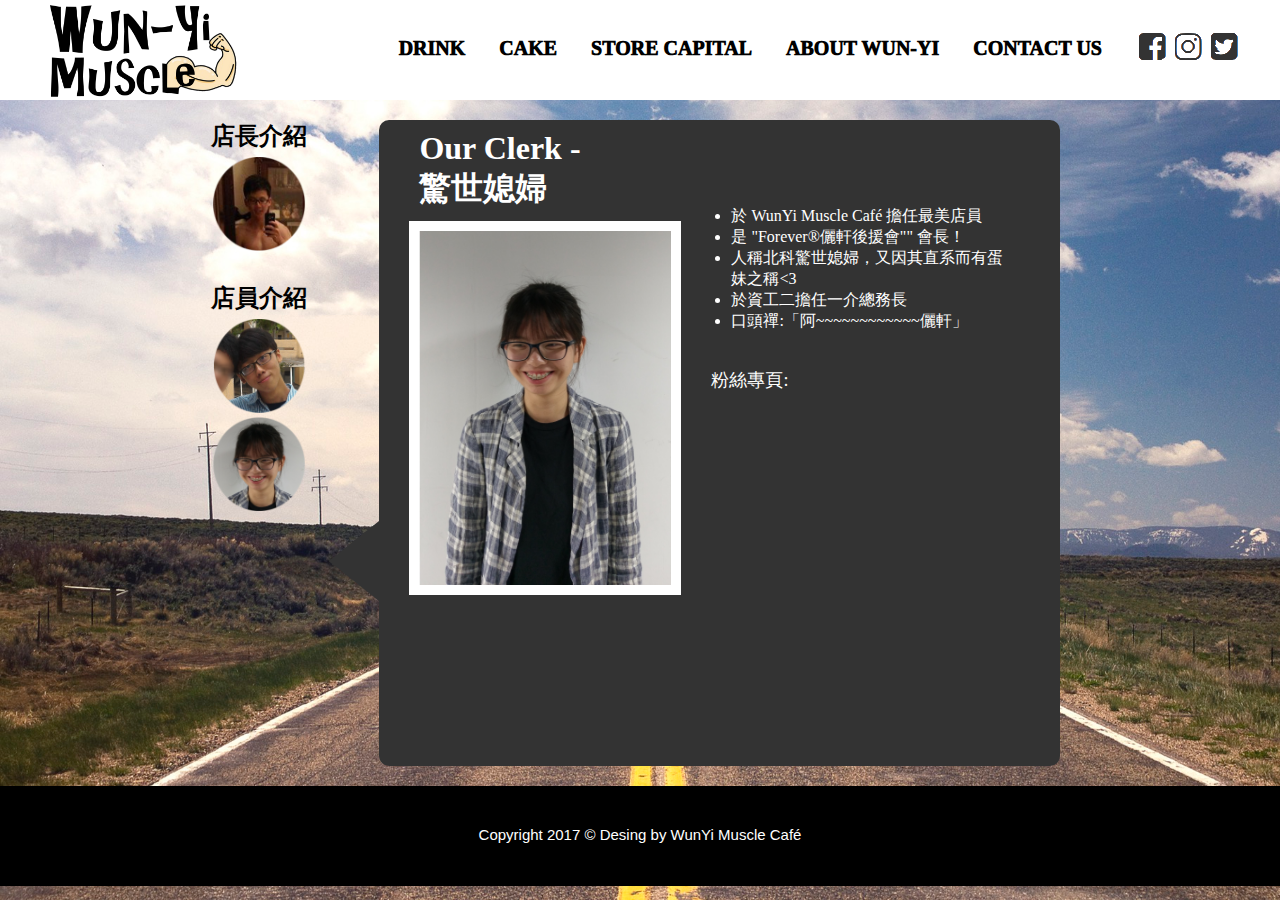
<file: ABOUT-EGG.html>
<!DOCTYPE html>
<html>
<head>
  <meta charset="UTF-8">
  <meta name="viewport" content="width=device-width; initial-scale=1.0; maximum-scale=1.0; user-scalable=1;">
  <meta http-equiv="X-UA-Compatible" content="ie=edge">
  <title>WunYi Muscle Café</title>
  <link rel="stylesheet" href="css/ABOUT.css">
</head>
  <body>
    <div class="container">
      <header>
        <div class="navigation">
          <a href="index.html"><img src="img/logo.png" class="logo"></a>
          <ul class="navi">
            <li class="n"><a href="drink.html">DRINK</a></li>
            <li class="n"><a href="cake.html">CAKE</a></li>
            <li class="n"><a href="KINMEN_information.html">STORE CAPITAL</a></li>
            <li class="n"><a href="ABOUT-WUN.html">ABOUT WUN-YI</a></li>
            <li class="n"><a href="connection.html">CONTACT US</a></li>
            <li><a href="https://www.facebook.com/Ntut104590008/?fref=ts" class="ad"><img src="img/fb.png"/></a></li>
            <li><a href="https://www.facebook.com/StackOfTheSun/?fref=ts" class="ad"><img src="img/ig.png"/></a></li>
            <li><a href="https://www.facebook.com/87memoryarray/?fref=ts" class="ad"><img src="img/twitter.png"/></a></li>
          </ul>
        </div>
      </header>

      <section>
        <div class="left">
          <h2>店長介紹</h2>
          <a href="./ABOUT-WUN.html"><img src="img/wun.png" class="circle"></a>
          <h2></br>店員介紹</h2>
          <a href="./ABOUT-FRANK.html"><img src="img/frank.png" class="circle"></a>
          <a href="./ABOUT-EGG.html"><img src="img/egg.png" class="circle"></a>
        </div>
        <div class="talkbox three">
          <div class="content">
            <h1 class="boss">Our Clerk - </br>驚世媳婦</h1>
            <img src="img/EGG-SIS.jpg" class="wen">
          </div>
          <div class="content r">
            <ul>
              <li>於 WunYi Muscle Café 擔任最美店員</li>
              <li>是 "Forever®儷軒後援會"" 會長！</li>
              <li>人稱北科驚世媳婦，又因其直系而有蛋妹之稱<3</li>
              <li>於資工二擔任一介總務長</li>
              <li>口頭禪:「阿~~~~~~~~~~~~儷軒」</li>
            </ul>
            <p>粉絲專頁:</p>
            <iframe src="https://www.facebook.com/plugins/page.php?href=https%3A%2F%2Fwww.facebook.com%2FNtut104590008%2F&tabs=timeline&width=350&height=282&small_header=false&adapt_container_width=true&hide_cover=false&show_facepile=true&appId" width="380" height="350" style="border:none;overflow:hidden" scrolling="no" frameborder="0" allowTransparency="true"></iframe>
          </div>
        </div>
      </section>

      <footer class="footer">
      <p>Copyright 2017 © Desing by WunYi Muscle Café</p>
      </footer>
    </div>
  </body>
</html>
</file>
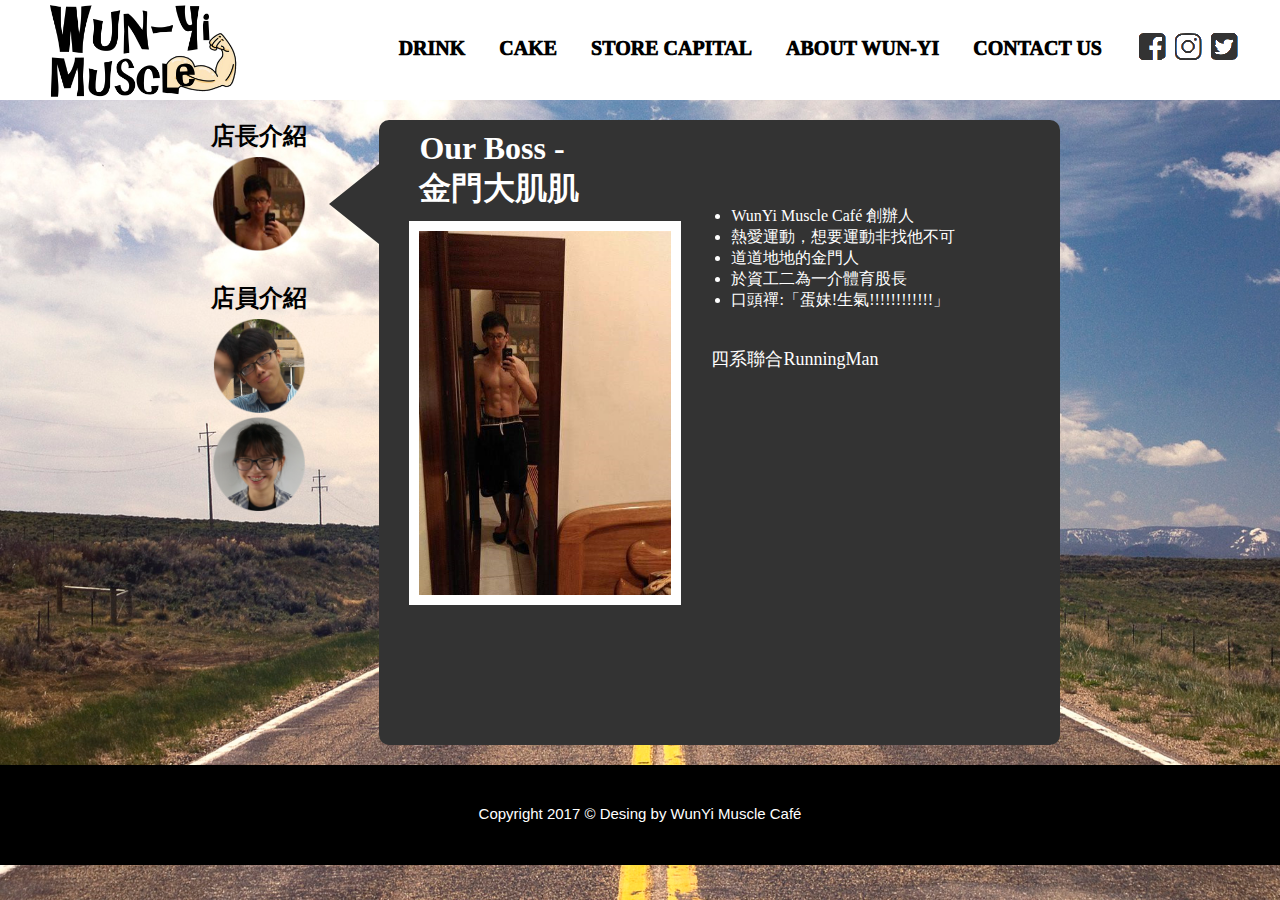
<file: ABOUT-WUN.html>
<!DOCTYPE html>
<html>
<head>
  <meta charset="UTF-8">
  <meta name="viewport" content="width=device-width; initial-scale=1.0; maximum-scale=1.0; user-scalable=1;">
  <meta http-equiv="X-UA-Compatible" content="ie=edge">
  <title>WunYi Muscle Café</title>
  <link rel="stylesheet" href="css/ABOUT.css">
</head>
  <body>
    <div class="container">
      <header>
        <div class="navigation">
          <a href="index.html"><img src="img/logo.png" class="logo"></a>
          <ul class="navi">
            <li class="n"><a href="drink.html">DRINK</a></li>
            <li class="n"><a href="cake.html">CAKE</a></li>
            <li class="n"><a href="KINMEN_information.html">STORE CAPITAL</a></li>
            <li class="n"><a href="ABOUT-WUN.html">ABOUT WUN-YI</a></li>
            <li class="n"><a href="connection.html">CONTACT US</a></li>
            <li><a href="https://www.facebook.com/Ntut104590008/?fref=ts" class="ad"><img src="img/fb.png"/></a></li>
            <li><a href="https://www.facebook.com/StackOfTheSun/?fref=ts" class="ad"><img src="img/ig.png"/></a></li>
            <li><a href="https://www.facebook.com/87memoryarray/?fref=ts" class="ad"><img src="img/twitter.png"/></a></li>
          </ul>
        </div>
      </header>

      <section>
        <div class="left">
          <h2>店長介紹</h2>
          <a href="./ABOUT-WUN.html"><img src="img/wun.png" class="circle"></a>
          <h2></br>店員介紹</h2>
          <a href="./ABOUT-FRANK.html"><img src="img/frank.png" class="circle"></a>
          <a href="./ABOUT-EGG.html"><img src="img/egg.png" class="circle"></a>
        </div>
        <div class="talkbox one">
          <div class="content">
            <h1 class="boss">Our Boss - </br>金門大肌肌</h1>
            <img src="img/WUN-YI.png" class="wen">
          </div>
          <div class="content r">
            <ul>
              <li>WunYi Muscle Café 創辦人</li>
              <li>熱愛運動，想要運動非找他不可</li>
              <li>道道地地的金門人</li>
              <li>於資工二為一介體育股長</li>
              <li>口頭禪:「蛋妹!生氣!!!!!!!!!!!!」</li>
            </ul>
            <p>四系聯合RunningMan</p>
            <iframe src="https://www.facebook.com/plugins/page.php?href=https%3A%2F%2Fwww.facebook.com%2Fcollegerunningman%2F&tabs=timeline&width=380&height=350&small_header=false&adapt_container_width=true&hide_cover=false&show_facepile=true&appId" width="380" height="350" style="border:none;overflow:hidden" scrolling="no" frameborder="0" allowTransparency="true"></iframe>
          </div>
        </div>
      </section>

      <footer class="footer">
      <p>Copyright 2017 © Desing by WunYi Muscle Café</p>

      </footer>
    </div>
  </body>
</html>
</file>
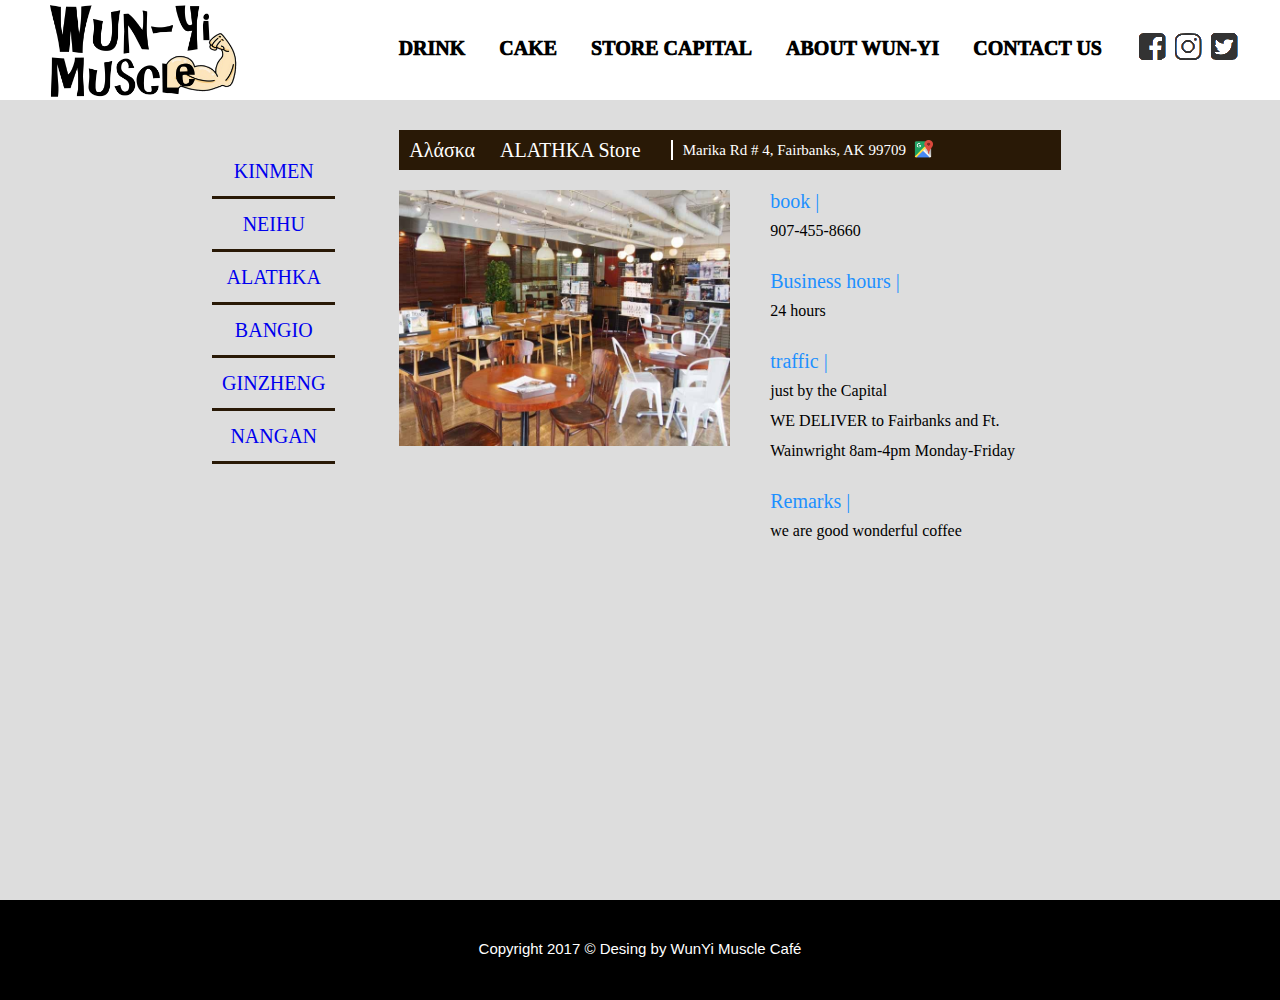
<file: ALATHKA_information.html>
<!DOCTYPE html>
<html>


<head>
    <meta charset="UTF-8">
    <meta name="viewport" content="width=device-width; initial-scale=1.0; maximum-scale=1.0; user-scalable=1;">
    <meta http-equiv="X-UA-Compatible" content="ie=edge">
    <title>WunYi Muscle Café</title>
    <link rel="stylesheet" href="css/information.css">
</head>

<body>
    <div class="container">
        <div class="head">
            <header>
              <div class="navigation">
                <a href="index.html"><img src="img/logo.png" class="logo"></a>
                <ul class="navi">
                  <li class="n"><a href="drink.html">DRINK</a></li>
                  <li class="n"><a href="cake.html">CAKE</a></li>
                  <li class="n"><a href="KINMEN_information.html">STORE CAPITAL</a></li>
                  <li class="n"><a href="ABOUT-WUN.html">ABOUT WUN-YI</a></li>
                  <li class="n"><a href="connection.html">CONTACT US</a></li>
                  <li><a href="https://www.facebook.com/Ntut104590008/?fref=ts" class="ad"><img src="img/fb.png"/></a></li>
                  <li><a href="https://www.facebook.com/StackOfTheSun/?fref=ts" class="ad"><img src="img/ig.png"/></a></li>
                  <li><a href="https://www.facebook.com/87memoryarray/?fref=ts" class="ad"><img src="img/twitter.png"/></a></li>
                </ul>
              </div>
            </header>
        </div>


        <div class="mid">
              <div class="LEFT">
                <ul class="ul_MENU">
                  <li><a class="MENU_TEXT" href="KINMEN_information.html"> KINMEN</a></li>
                  <li><a class="MENU_TEXT" href="NEIHU_information.html"> NEIHU</a></li>
                  <li><a class="MENU_TEXT" href="ALATHKA_information.html"> ALATHKA</a></li>
                  <li><a class="MENU_TEXT" href="BANGIO_information.html"> BANGIO</a></li>
                  <li><a class="MENU_TEXT" href="GINZHENG_information.html"> GINZHENG</a></li>
                  <li><a class="MENU_TEXT" href="NANGAN_information.html"> NANGAN</a></li>
                </ul>
              </div>
              <div class="RIGHT">
                <div class="Store_title">
                  <p class="p_Store_name"> Αλάσκα &nbsp &nbsp ALATHKA Store &nbsp  &nbsp</p>
                  <p class="p_Store_add"> Marika Rd # 4, Fairbanks, AK 99709 &nbsp</p>
                  <p class="p_Store_map">
                    <a class="a_mapimg" href="https://www.google.com/maps/place/Marty's+Bake+Shop" target="_blank">
                      <img src="img/googlemap.png" alt="" class="google_map">
                    </a>
                  </p>
                </div>

                <div class="house">
                      <div class="Store_img">
                        <img src="img/阿拉斯加咖啡館.jpg" class="img_house">
                      </div>

                      <div class="Store_contact">
                          <ul>
                              <li><p class="p_Store_contact_orange">book |</p></li>
                              <li><p>907-455-8660</p></li>
                          </ul>
                          <ul>
                              <li><p class="p_Store_contact_orange">Business hours |</p></li>
                              <li><p>24 hours</p></li>
                          </ul>
                          <ul>
                              <li><p class="p_Store_contact_orange">traffic |</p></li>
                              <li><p>just by the Capital<br>WE DELIVER to Fairbanks and Ft. Wainwright 8am-4pm Monday-Friday</p></li>
                          </ul>
                          <ul>
                              <li><p class="p_Store_contact_orange">Remarks |</p></li>
                              <li><p>we are good wonderful coffee</p></li>
                          </ul>
                      </div>
                </div>
               </div>
        </div>
    </div>
    <footer class="footer">
        <p>Copyright 2017 © Desing by WunYi Muscle Café</p>
    </footer>
</body>

</html>
</file>
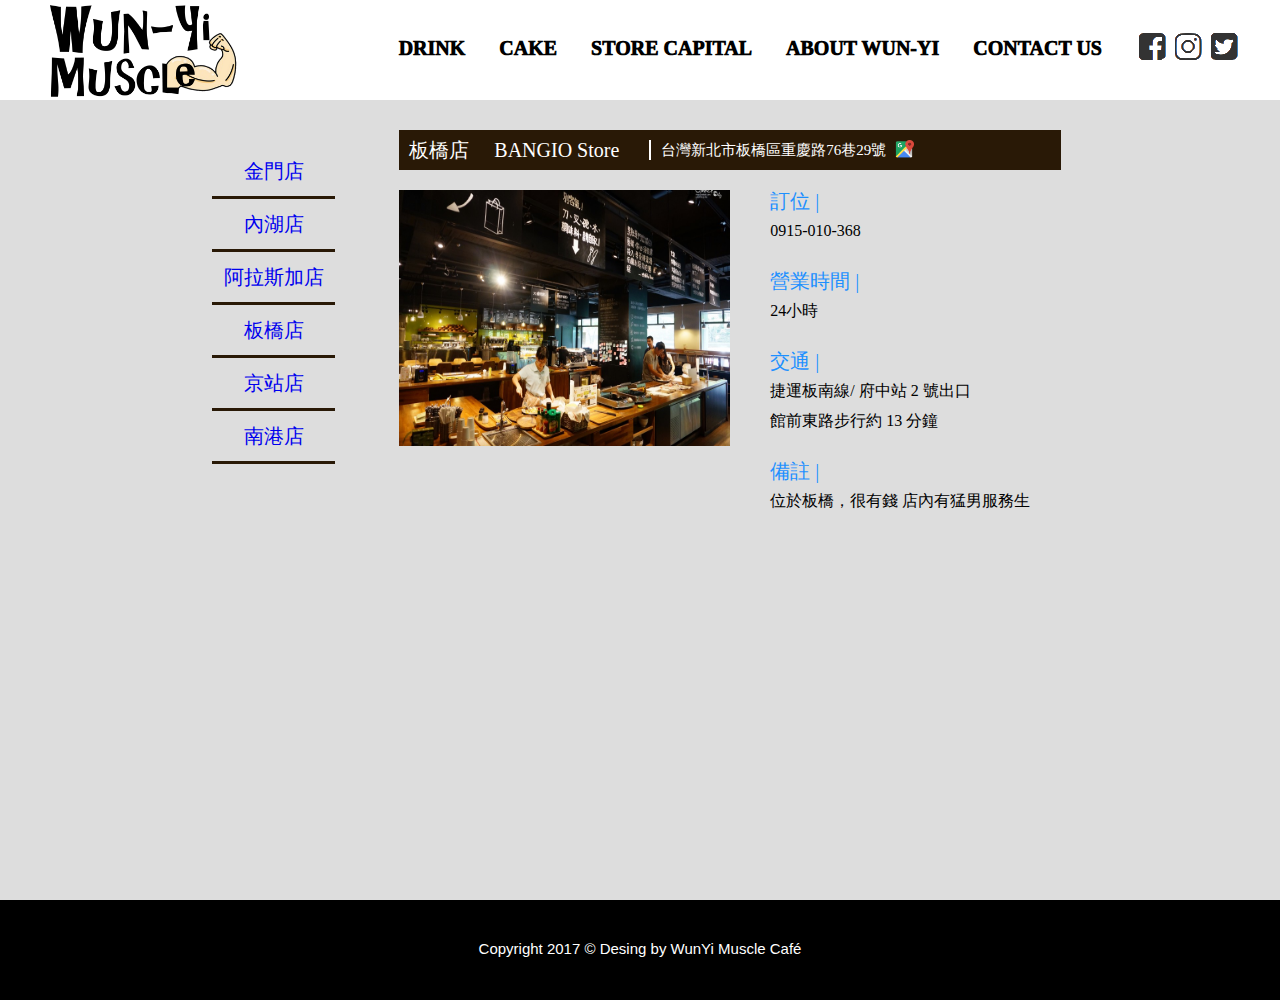
<file: BANGIO_information.html>
<!DOCTYPE html>
<html>


<head>
    <meta charset="UTF-8">
    <meta name="viewport" content="width=device-width; initial-scale=1.0; maximum-scale=1.0; user-scalable=1;">
    <meta http-equiv="X-UA-Compatible" content="ie=edge">
    <title>WunYi Muscle Café</title>
    <link rel="stylesheet" href="css/information.css">
</head>

<body>
    <div class="container">
      <div class="head">
          <header>
            <div class="navigation">
              <a href="index.html"><img src="img/logo.png" class="logo"></a>
              <ul class="navi">
                <li class="n"><a href="drink.html">DRINK</a></li>
                <li class="n"><a href="cake.html">CAKE</a></li>
                <li class="n"><a href="KINMEN_information.html">STORE CAPITAL</a></li>
                <li class="n"><a href="ABOUT-WUN.html">ABOUT WUN-YI</a></li>
                <li class="n"><a href="connection.html">CONTACT US</a></li>
                <li><a href="https://www.facebook.com/Ntut104590008/?fref=ts" class="ad"><img src="img/fb.png"/></a></li>
                <li><a href="https://www.facebook.com/StackOfTheSun/?fref=ts" class="ad"><img src="img/ig.png"/></a></li>
                <li><a href="https://www.facebook.com/87memoryarray/?fref=ts" class="ad"><img src="img/twitter.png"/></a></li>
              </ul>
            </div>
          </header>
      </div>


        <div class="mid">
              <div class="LEFT">
                <ul class="ul_MENU">
                  <li><a class="MENU_TEXT" href="KINMEN_information.html"> 金門店</a></li>
                  <li><a class="MENU_TEXT" href="NEIHU_information.html"> 內湖店</a></li>
                  <li><a class="MENU_TEXT" href="ALATHKA_information.html"> 阿拉斯加店</a></li>
                  <li><a class="MENU_TEXT" href="BANGIO_information.html"> 板橋店</a></li>
                  <li><a class="MENU_TEXT" href="GINZHENG_information.html"> 京站店</a></li>
                  <li><a class="MENU_TEXT" href="NANGAN_information.html"> 南港店</a></li>
                </ul>
              </div>
              <div class="RIGHT">
                <div class="Store_title">
                  <p class="p_Store_name"> 板橋店 &nbsp &nbsp BANGIO Store &nbsp  &nbsp</p>
                  <p class="p_Store_add"> 台灣新北市板橋區重慶路76巷29號 &nbsp</p>
                  <p class="p_Store_map">
                    <a class="a_mapimg" href="hhttps://www.google.com/maps/place/QR.coffee" target="_blank">
                      <img src="img/googlemap.png" alt="" class="google_map">
                    </a>
                  </p>
                </div>

                <div class="house">
                      <div class="Store_img">
                        <img src="img/板橋.jpg" class="img_house">
                      </div>

                      <div class="Store_contact">
                          <ul>
                              <li><p class="p_Store_contact_orange">訂位 |</p></li>
                              <li><p>0915-010-368</p></li>
                          </ul>
                          <ul>
                              <li><p class="p_Store_contact_orange">營業時間 |</p></li>
                              <li><p>24小時</p></li>
                          </ul>
                          <ul>
                              <li><p class="p_Store_contact_orange">交通 |</p></li>
                              <li><p>捷運板南線/ 府中站 2 號出口<br>館前東路步行約 13 分鐘</p></li>
                          </ul>
                          <ul>
                              <li><p class="p_Store_contact_orange">備註 |</p></li>
                              <li><p>位於板橋，很有錢 店內有猛男服務生</p></li>
                          </ul>
                      </div>
                </div>
               </div>
        </div>
    </div>
    <footer class="footer">
        <p>Copyright 2017 © Desing by WunYi Muscle Café</p>
    </footer>
</body>

</html>
</file>
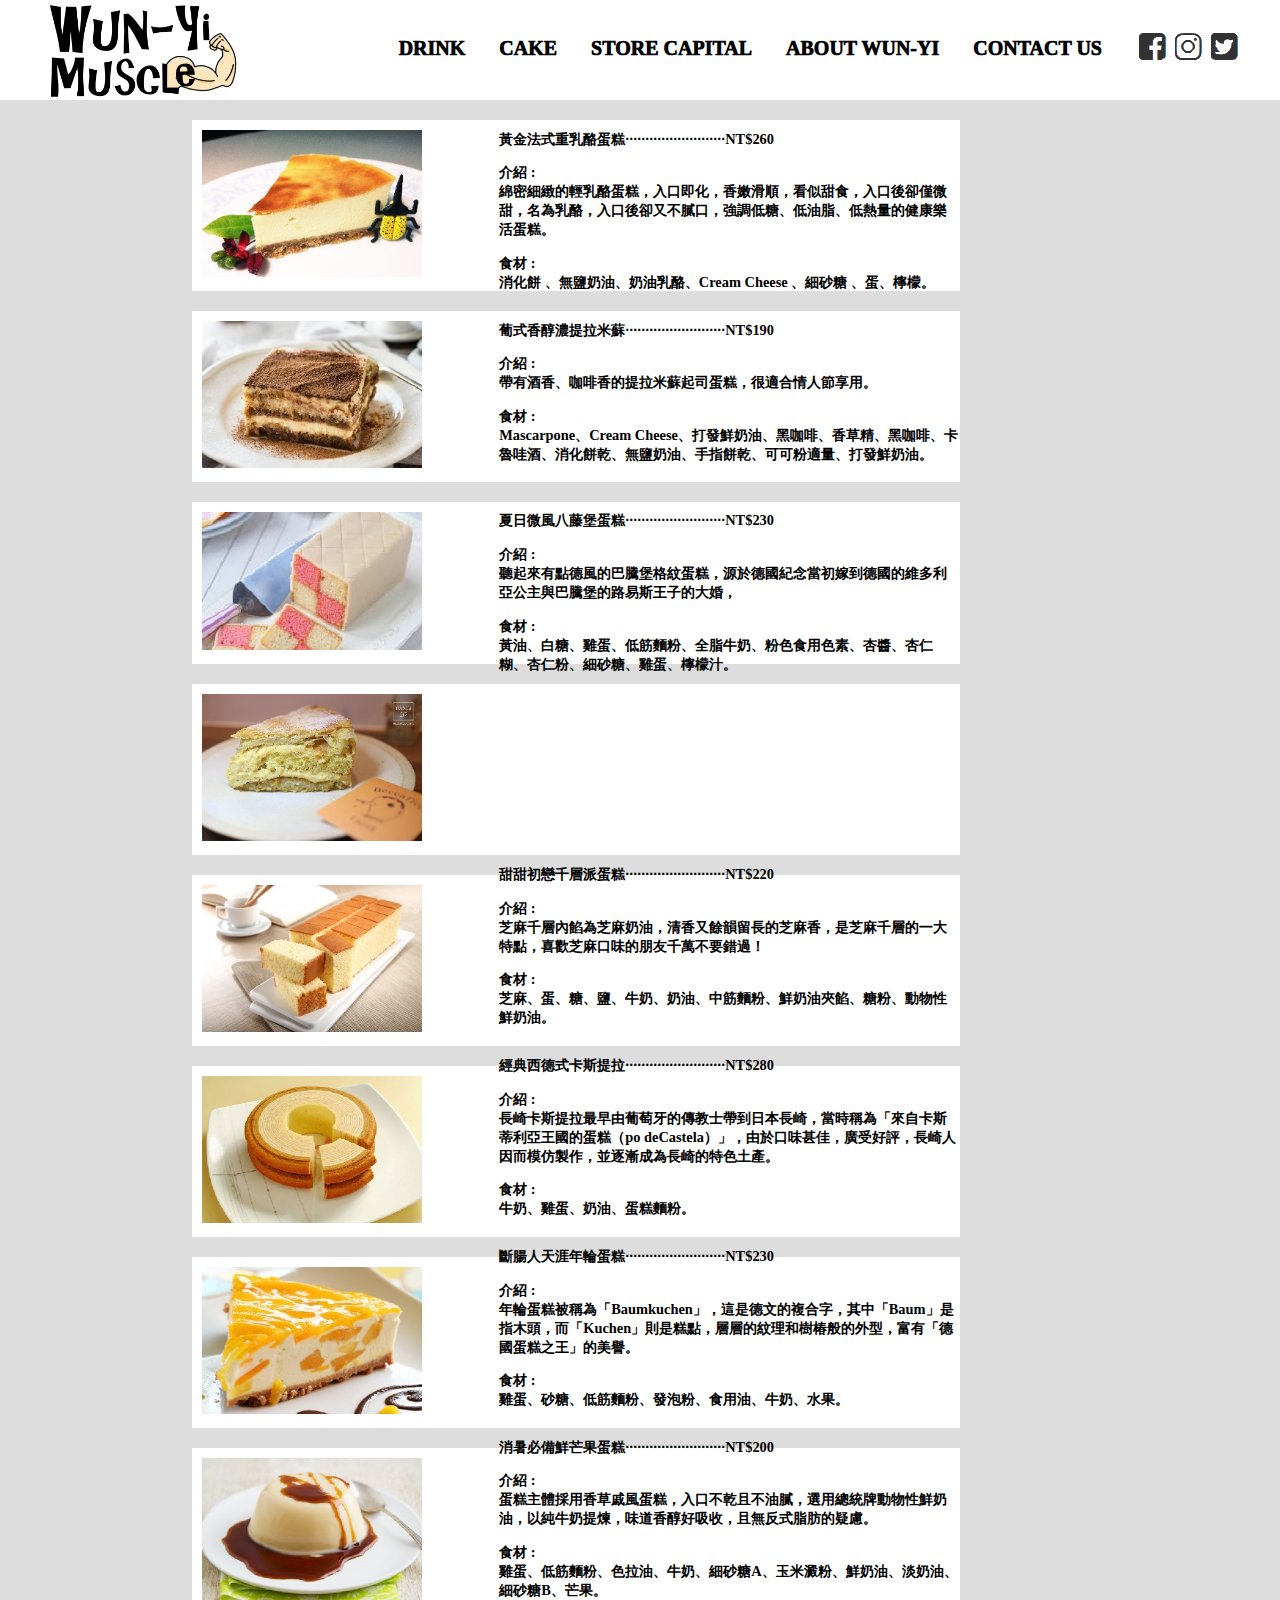
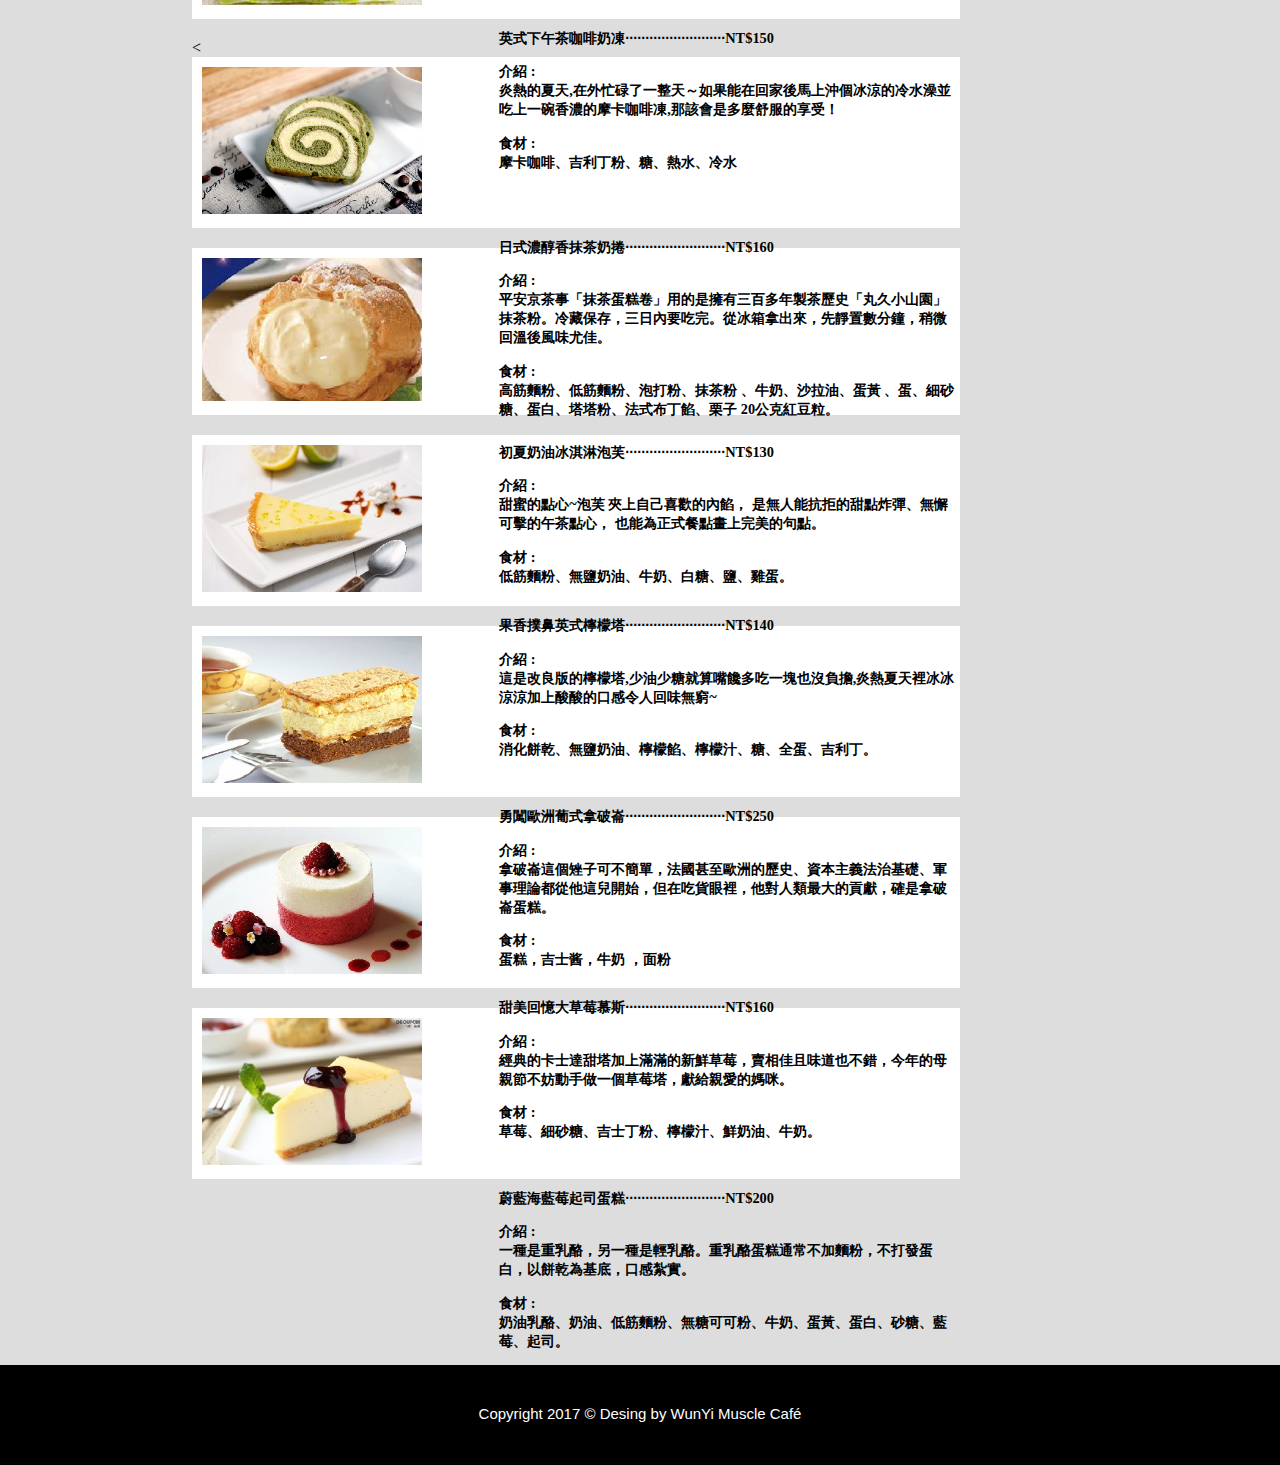
<file: cake.html>
<!DOCTYPE html>
<html>


<head>
    <meta charset="UTF-8">
    <meta name="viewport" content="width=device-width; initial-scale=1.0; maximum-scale=1.0; user-scalable=1;">
    <meta http-equiv="X-UA-Compatible" content="ie=edge">
    <title>WunYi Muscle Café</title>
    <link rel="stylesheet" href="css/cake.css">
</head>

<body>
    <div class="container">
        <div class="head">
          <header>
            <div class="navigation">
              <a href="index.html"><img src="img/logo.png" class="logo"></a>
              <ul class="navi">
                <li class="n"><a href="drink.html">DRINK</a></li>
                <li class="n"><a href="cake.html">CAKE</a></li>
                <li class="n"><a href="KINMEN_information.html">STORE CAPITAL</a></li>
                <li class="n"><a href="ABOUT-WUN.html">ABOUT WUN-YI</a></li>
                <li class="n"><a href="connection.html">CONTACT US</a></li>
                <li><a href="https://www.facebook.com/Ntut104590008/?fref=ts" class="ad"><img src="img/fb.png"/></a></li>
                <li><a href="https://www.facebook.com/StackOfTheSun/?fref=ts" class="ad"><img src="img/ig.png"/></a></li>
                <li><a href="https://www.facebook.com/87memoryarray/?fref=ts" class="ad"><img src="img/twitter.png"/></a></li>
              </ul>
            </div>
          </header>
        </div>



      </div>
      <div class="mid">
        <div class = "LEFT">
          <div class="cheese_max">
            <div class = "cheese">
                <img src="img/重乳酪起司蛋糕.jpg" alt="" class="cheese_img">
                <div class="cheese_information">
                  <h1>黃金法式重乳酪蛋糕‧‧‧‧‧‧‧‧‧‧‧‧‧‧‧‧‧‧‧‧‧‧‧‧‧NT$260</h1>
                  <h2>介紹 : <br> 綿密細緻的輕乳酪蛋糕，入口即化，香嫩滑順，看似甜食，入口後卻僅微甜，名為乳酪，入口後卻又不膩口，強調低糖、低油脂、低熱量的健康樂活蛋糕。</h2>
                  <h3>食材 : <br>消化餅 、無鹽奶油、奶油乳酪、Cream Cheese 、細砂糖 、蛋、檸檬。</h3>

                </div>
            </div>
          </div>
          <div class = "tiramisu_max">
            <div class = "tiramisu">
                <img src="img/tiramisu.jpg" alt="" class="tiramisu_img">
                <div class="tiramisu_information">
                  <h1>葡式香醇濃提拉米蘇‧‧‧‧‧‧‧‧‧‧‧‧‧‧‧‧‧‧‧‧‧‧‧‧‧NT$190</h1>
                  <h2>介紹 : <br> 帶有酒香、咖啡香的提拉米蘇起司蛋糕，很適合情人節享用。</h2>
                  <h3>食材 : <br>Mascarpone、Cream Cheese、打發鮮奶油、黑咖啡、香草精、黑咖啡、卡魯哇酒、消化餅乾、無鹽奶油、手指餅乾、可可粉適量、打發鮮奶油。</h3>
                </div>
            </div>
          </div>
          <div class = "batombo_max">
            <div class = "batombo">
                <img src="img/八藤堡蛋糕.jpg" alt="" class="batombo_img">
                <div class="batombo_information">
                  <h1>夏日微風八藤堡蛋糕‧‧‧‧‧‧‧‧‧‧‧‧‧‧‧‧‧‧‧‧‧‧‧‧‧NT$230</h1>
                  <h2>介紹 : <br>聽起來有點德風的巴騰堡格紋蛋糕，源於德國紀念當初嫁到德國的維多利亞公主與巴騰堡的路易斯王子的大婚，</h2>
                  <h3>食材 : <br>黃油、白糖、雞蛋、低筋麵粉、全脂牛奶、粉色食用色素、杏醬、杏仁糊、杏仁粉、細砂糖、雞蛋、檸檬汁。</h3>
              </div>
            </div>
          </div>
          <div class = "thousand_max">
            <div class = "thousand">
                <img src="img/千層派蛋糕.jpg" alt="" class="thousand_img">
                <div class="thousand_information">
                    <h1>甜甜初戀千層派蛋糕‧‧‧‧‧‧‧‧‧‧‧‧‧‧‧‧‧‧‧‧‧‧‧‧‧NT$220</h1>
                    <h2>介紹 : <br>芝麻千層內餡為芝麻奶油，清香又餘韻留長的芝麻香，是芝麻千層的一大特點，喜歡芝麻口味的朋友千萬不要錯過！</h2>
                    <h3>食材 : <br>芝麻、蛋、糖、鹽、牛奶、奶油、中筋麵粉、鮮奶油夾餡、糖粉、動物性鮮奶油。</h3>
                </div>
            </div>
          </div>
          <div class = "kastira_max">
            <div class = "kastira">
                <img src="img/卡斯提拉.jpg" alt="" class="kastira_img">
                <div class="kastira_information">
                    <h1>經典西德式卡斯提拉‧‧‧‧‧‧‧‧‧‧‧‧‧‧‧‧‧‧‧‧‧‧‧‧‧NT$280</h1>
                    <h2>介紹 : <br>長崎卡斯提拉最早由葡萄牙的傳教士帶到日本長崎，當時稱為「來自卡斯蒂利亞王國的蛋糕（po deCastela）」，由於口味甚佳，廣受好評，長崎人因而模仿製作，並逐漸成為長崎的特色土產。</h2>
                    <h3>食材 : <br>牛奶、雞蛋、奶油、蛋糕麵粉。</h3>
                </div>
            </div>
          </div>
          <div class = "nalon_max">
            <div class = "nalon">
                <img src="img/年輪蛋糕.jpg" alt="" class="nalon_img">
                <div class="nalon_information">
                    <h1>斷腸人天涯年輪蛋糕‧‧‧‧‧‧‧‧‧‧‧‧‧‧‧‧‧‧‧‧‧‧‧‧‧NT$230</h1>
                    <h2>介紹 : <br>年輪蛋糕被稱為「Baumkuchen」，這是德文的複合字，其中「Baum」是指木頭，而「Kuchen」則是糕點，層層的紋理和樹椿般的外型，富有「德國蛋糕之王」的美譽。</h2>
                    <h3>食材 : <br>雞蛋、砂糖、低筋麵粉、發泡粉、食用油、牛奶、水果。
                </div>
            </div>
          </div>
          <div class = "mango_max">
            <div class = "mango">
                <img src="img/芒果蛋糕.jpg" alt="" class="mango_img">
                <div class="mango_information">
                    <h1>消暑必備鮮芒果蛋糕‧‧‧‧‧‧‧‧‧‧‧‧‧‧‧‧‧‧‧‧‧‧‧‧‧NT$200</h1>
                    <h2>介紹 : <br>蛋糕主體採用香草戚風蛋糕，入口不乾且不油膩，選用總統牌動物性鮮奶油，以純牛奶提煉，味道香醇好吸收，且無反式脂肪的疑慮。</h2>
                    <h3>食材 : <br>	雞蛋、低筋麵粉、色拉油、牛奶、細砂糖A、玉米澱粉、鮮奶油、淡奶油、細砂糖B、芒果。</h3>
                </div>
            </div>
          </div>
          <div class = "coffee_max">
            <div class = "coffee">
                <img src="img/咖啡奶凍.jpg" alt="" class="coffee_img">
                <div class="coffee_information">
                    <h1>英式下午茶咖啡奶凍‧‧‧‧‧‧‧‧‧‧‧‧‧‧‧‧‧‧‧‧‧‧‧‧‧NT$150</h1>
                    <h2>介紹 : <br>炎熱的夏天,在外忙碌了一整天～如果能在回家後馬上沖個冰涼的冷水澡並吃上一碗香濃的摩卡咖啡凍,那該會是多麼舒服的享受！</h2>
                    <h3>食材 : <br>摩卡咖啡、吉利丁粉、糖、熱水、冷水 </h3>
                </div>
            </div>
          </div>
          <<div class = "motra_max">
            <div class = "motra">
                <img src="img/抹茶乃捲.jpg" alt="" class="motra_img">
                <div class="motra_information">
                    <h1>日式濃醇香抹茶奶捲‧‧‧‧‧‧‧‧‧‧‧‧‧‧‧‧‧‧‧‧‧‧‧‧‧NT$160</h1>
                    <h2>介紹 :<br>平安京茶事「抹茶蛋糕卷」用的是擁有三百多年製茶歷史「丸久小山園」抹茶粉。冷藏保存，三日內要吃完。從冰箱拿出來，先靜置數分鐘，稍微回溫後風味尤佳。 </h2>
                    <h3>食材 :<br>高筋麵粉、低筋麵粉、泡打粉、抹茶粉 、牛奶、沙拉油、蛋黃 、蛋、細砂糖、蛋白、塔塔粉、法式布丁餡、栗子 20公克紅豆粒。 </h3>
                </div>
            </div>
          </div>
          <div class = "pofu_max">
            <div class = "pofu">
                <img src="img/泡芙.jpg" alt="" class="pofu_img">
                <div class="pofu_information">
                    <h1>初夏奶油冰淇淋泡芙‧‧‧‧‧‧‧‧‧‧‧‧‧‧‧‧‧‧‧‧‧‧‧‧‧NT$130</h1>
                    <h2>介紹 : <br>甜蜜的點心~泡芙 夾上自己喜歡的內餡， 是無人能抗拒的甜點炸彈、無懈可擊的午茶點心， 也能為正式餐點畫上完美的句點。</h2>
                    <h3>食材 : <br>低筋麵粉、無鹽奶油、牛奶、白糖、鹽、雞蛋。</h3>
                </div>
            </div>
          </div>
          <div class = "lemon_max">
            <div class = "lemon">
                <img src="img/英式檸檬塔.jpg" alt="" class="lemon_img">
                <div class = "lemon_information">
                    <h1>果香撲鼻英式檸檬塔‧‧‧‧‧‧‧‧‧‧‧‧‧‧‧‧‧‧‧‧‧‧‧‧‧NT$140</h1>
                    <h2>介紹 : <br>這是改良版的檸檬塔,少油少糖就算嘴饞多吃一塊也沒負擔,炎熱夏天裡冰冰涼涼加上酸酸的口感令人回味無窮~</h2>
                    <h3>食材 : <br>消化餅乾、無鹽奶油、檸檬餡、檸檬汁、糖、全蛋、吉利丁。</h3>
                </div>
            </div>
          </div>
          <div class = "napolon_max">
            <div class = "napolon">
                <img src="img/拿破崙.jpg" alt="" class="napolon_img">
                <div class="napolon_information">
                    <h1>勇闖歐洲葡式拿破崙‧‧‧‧‧‧‧‧‧‧‧‧‧‧‧‧‧‧‧‧‧‧‧‧‧NT$250</h1>
                    <h2>介紹 : <br>拿破崙這個矬子可不簡單，法國甚至歐洲的歷史、資本主義法治基礎、軍事理論都從他這兒開始，但在吃貨眼裡，他對人類最大的貢獻，確是拿破崙蛋糕。 </h2>
                    <h3>食材 : <br>蛋糕，吉士酱，牛奶 ，面粉</h3>
                </div>
            </div>
          </div>
          <div class = "muse_max">
            <div class = "muse">
                <img src="img/草莓慕斯.jpg" alt="" class="muse_img">
                <div class="muse_information">
                    <h1>甜美回憶大草莓慕斯‧‧‧‧‧‧‧‧‧‧‧‧‧‧‧‧‧‧‧‧‧‧‧‧‧NT$160</h1>
                    <h2>介紹 : <br>經典的卡士達甜塔加上滿滿的新鮮草莓，賣相佳且味道也不錯，今年的母親節不妨動手做一個草莓塔，獻給親愛的媽咪。</h2>
                    <h3>食材 :<br>草莓、細砂糖、吉士丁粉、檸檬汁、鮮奶油、牛奶。</h3>
                </div>
            </div>
          </div>
          <div class = "lanma_max">
            <div class = "lanma">
                <img src="img/藍莓起司蛋糕.jpg" alt="" class="lanma_img">
                <div class="lanma_information">
                    <h1>蔚藍海藍莓起司蛋糕‧‧‧‧‧‧‧‧‧‧‧‧‧‧‧‧‧‧‧‧‧‧‧‧‧NT$200</h1>
                    <h2>介紹 :<br>一種是重乳酪，另一種是輕乳酪。重乳酪蛋糕通常不加麵粉，不打發蛋白，以餅乾為基底，口感紮實。</h2>
                    <h3>食材 :<br>奶油乳酪、奶油、低筋麵粉、無糖可可粉、牛奶、蛋黃、蛋白、砂糖、藍莓、起司。</h3>
                </div>
            </div>
          </div>
        </div>
      </div>



        <footer class="footer">
        <p>Copyright 2017 © Desing by WunYi Muscle Café</p>
        </footer>
    </div>
</body>

</html>
</file>
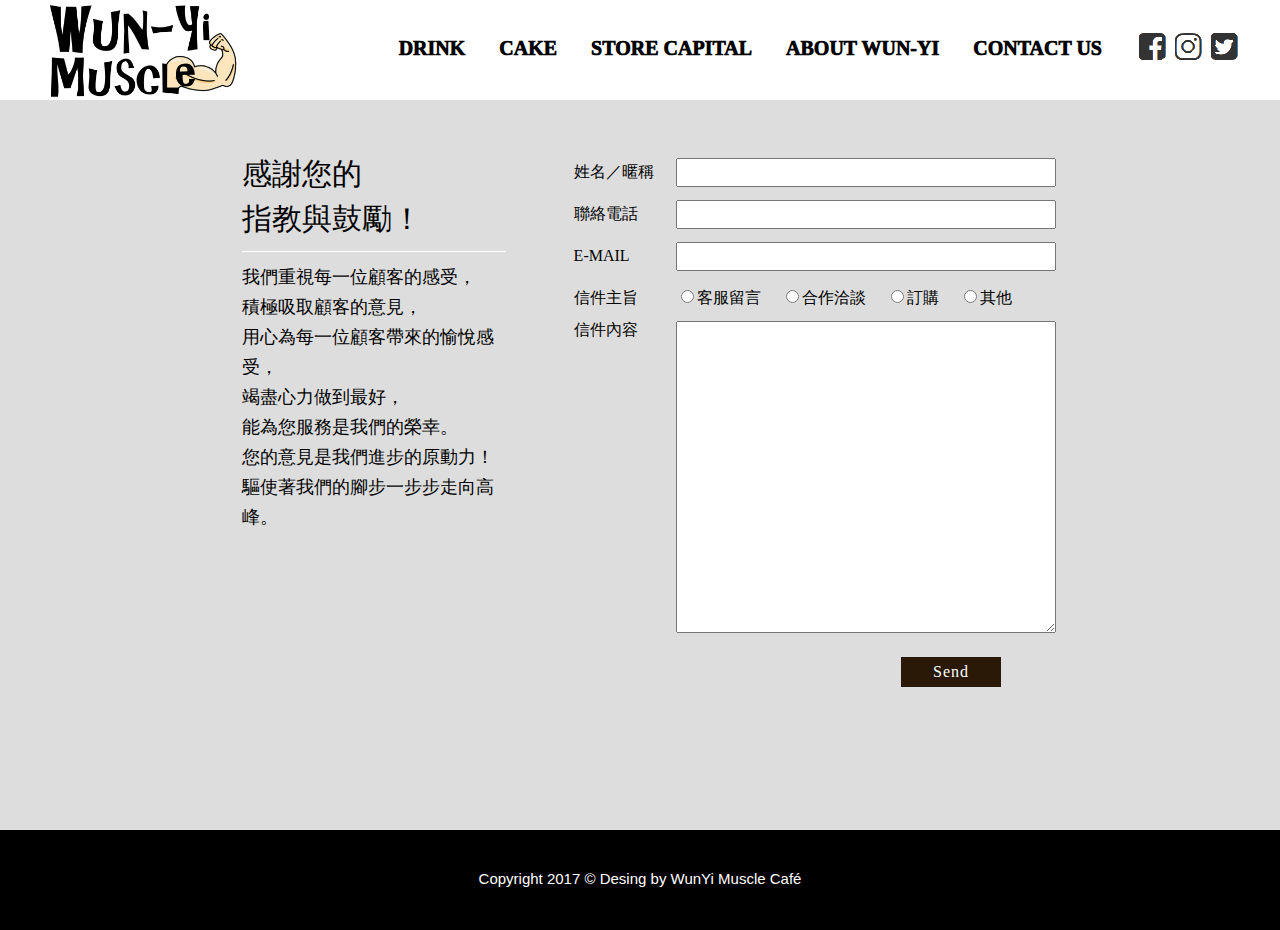
<file: connection.html>
<!DOCTYPE html>
<html>


<head>
    <meta charset="UTF-8">
    <meta name="viewport" content="width=device-width; initial-scale=1.0; maximum-scale=1.0; user-scalable=1;">
    <meta http-equiv="X-UA-Compatible" content="ie=edge">
    <title>WunYi Muscle Café</title>
    <link rel="stylesheet" href="css/connection.css">
</head>

<body>
    <div class="container">
        <div class="head">
          <header>
            <div class="navigation">
              <a href="index.html"><img src="img/logo.png" class="logo"></a>
              <ul class="navi">
                <li class="n"><a href="drink.html">DRINK</a></li>
                <li class="n"><a href="cake.html">CAKE</a></li>
                <li class="n"><a href="KINMEN_information.html">STORE CAPITAL</a></li>
                <li class="n"><a href="ABOUT-WUN.html">ABOUT WUN-YI</a></li>
                <li class="n"><a href="connection.html">CONTACT US</a></li>
                <li><a href="https://www.facebook.com/Ntut104590008/?fref=ts" class="ad"><img src="img/fb.png"/></a></li>
                <li><a href="https://www.facebook.com/StackOfTheSun/?fref=ts" class="ad"><img src="img/ig.png"/></a></li>
                <li><a href="https://www.facebook.com/87memoryarray/?fref=ts" class="ad"><img src="img/twitter.png"/></a></li>
              </ul>
            </div>
          </header>

        </div>


        <div class="mid">
          <div class="LEFT">
            <p style="font-size:30px; line-height:45px; ">感謝您的</br>指教與鼓勵！</p>
            <div style="height:1px; background-color:#fff; margin:10px 0px;"></div>
            <p class="p_FS12">我們重視每一位顧客的感受，</br>積極吸取顧客的意見，</br>用心為每一位顧客帶來的愉悅感受，</br>竭盡心力做到最好，</br>能為您服務是我們的榮幸。</p>
            <p class="p_FS12">您的意見是我們進步的原動力！</br>驅使著我們的腳步一步步走向高峰。 </p>
            <a class="a_banner_AFF" href="/Contact/Companies"></a>
            <a class="a_banner_Recruitment" href="#"></a>
          </div>
          <div class="RIGHT">
            <!--表格------------------------------------->
            <form action="/Contact" class="FORMS" id="ContactForm" method="post" name="ContactForm"><input name="__RequestVerificationToken" type="hidden" value="hbwYFBm-5gbGa95bQuNWi4jzUcXVsDgO1rrIz77HIecfFLRxrugLlWnP4j74USGVEBAg1SqlsCHywrPJAnyqnCifguoeSUR9UKIkDcK9fEg1" /> <table style="width:510px">
                <tr>
                  <td width="100" height="40" nowrap><p>姓名／暱稱</p></td>
                    <td height="40" nowrap><input data-val="true" data-val-length="欄位長度不得大於 40 個字元" data-val-length-max="40" data-val-required="The NM_name field is required." id="NM_name" name="NM_name" size="58" type="text" value="" /></td>
                </tr>
                <tr>
                    <td width="100" height="40" nowrap><p>聯絡電話</p></td>
                    <td height="40" nowrap><input data-val="true" data-val-length="電話長度不得大於 30 個字元" data-val-length-max="30" data-val-required="The NM_tel field is required." id="NM_tel" name="NM_tel" size="58" type="text" value="" /></td>
                </tr>
                <tr>
                    <td height="40"><p>E-MAIL</p></td>
                    <td height="40" colspan="3"><input data-val="true" data-val-length="Email長度不得大於 100 個字元" data-val-length-max="100" data-val-required="The NM_email field is required." id="NM_email" name="NM_email" size="58" type="text" value="" /></td>
                </tr>
                <tr>
                    <td height="40"><p>信件主旨</p></td>
                    <td height="40" colspan="3" style="color:#000000">
                        <input type=radio name="NM_subject" id="NM_subject" value="1">客服留言 &nbsp &nbsp
                        <input type=radio name="NM_subject" id="NM_subject" value="3">合作洽談 &nbsp &nbsp
                        <input type=radio name="NM_subject" id="NM_subject" value="4">訂購 &nbsp &nbsp
                        <input type=radio name="NM_subject" id="NM_subject" value="2">其他
                    </td>
                </tr>

                <tr>
                    <td valign="top" style="position:relative;"><p style="display:block; width:100px; position:absolute; top:0;">信件內容</p></td>
                    <td colspan="3"><textarea cols="46" data-val="true" data-val-length="內容長度不得大於 200 個字元" data-val-length-max="200" data-val-required="The NM_content field is required." id="NM_content" name="NM_content" rows="20">
              </textarea></td>
                </tr>
                </table>
              <a class="a_send" href="#" onClick="submitform();">Send</a>
            </form>
            <!--表格------------------------------------->
            </div>
        </div>
        <footer class="footer">
        <p>Copyright 2017 © Desing by WunYi Muscle Café</p>
        </footer>
    </div>

</body>

</html>
</file>
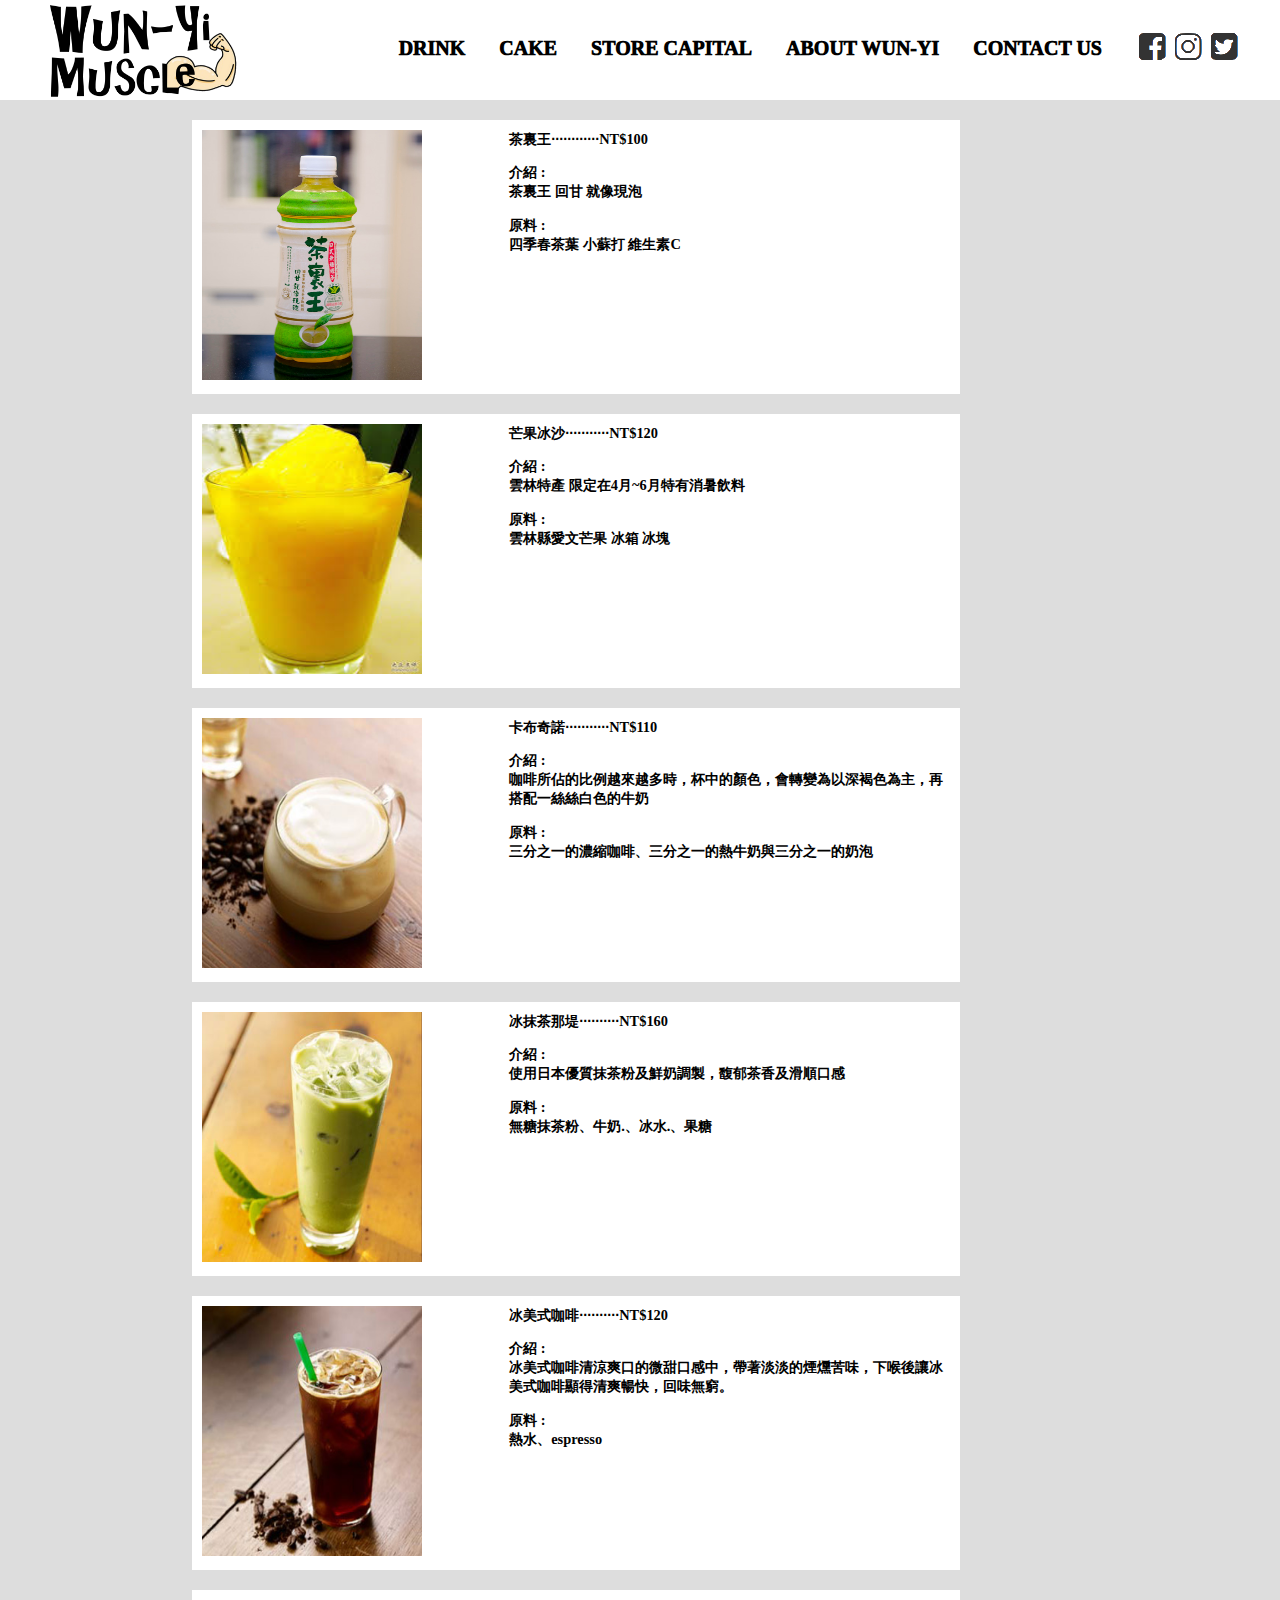
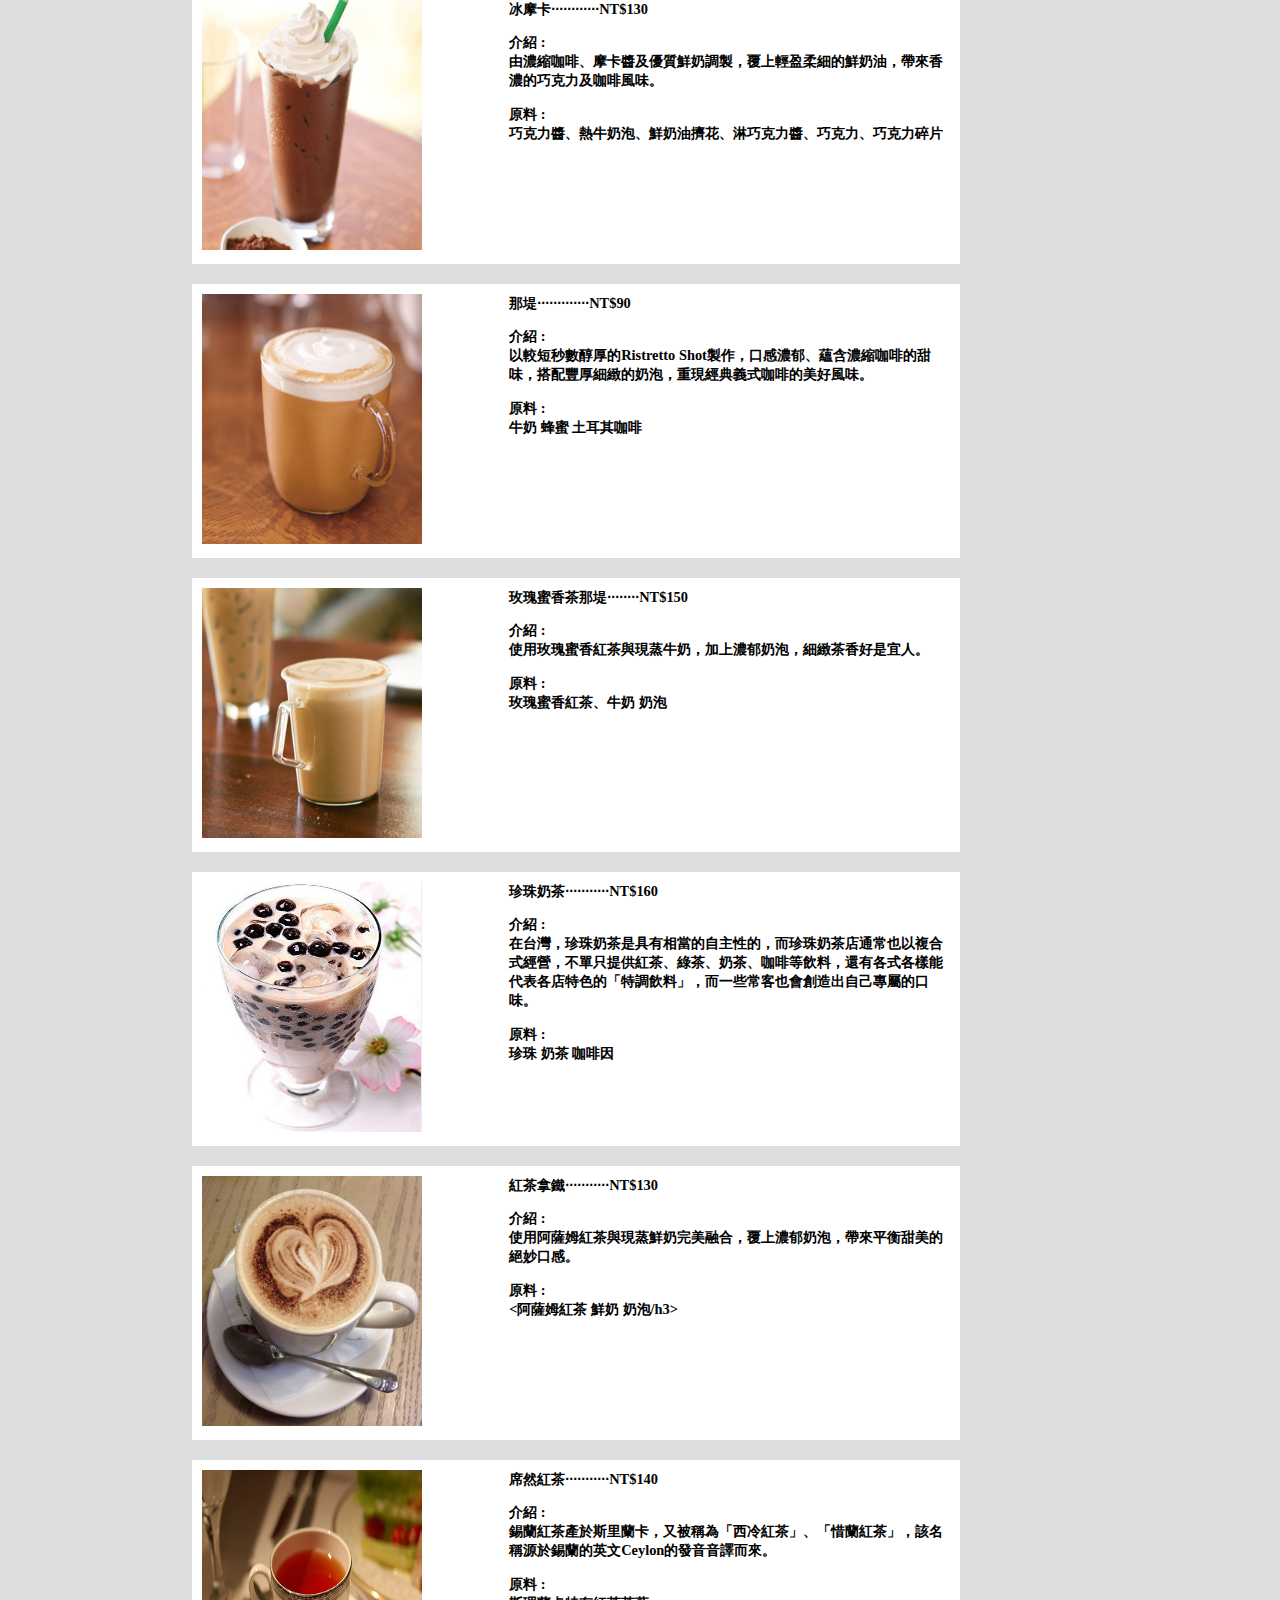
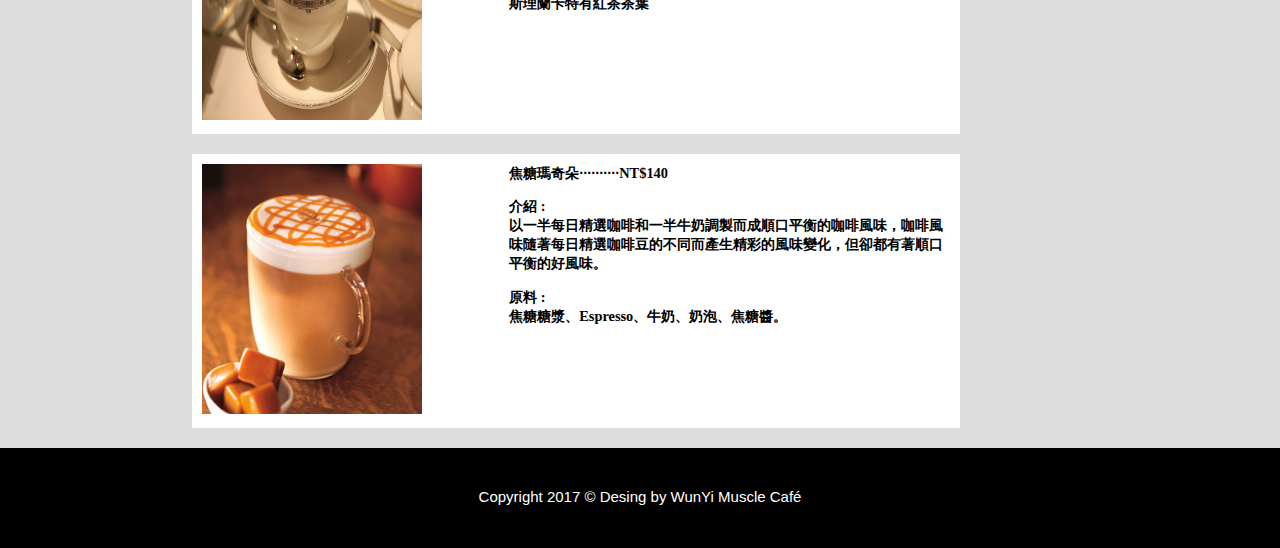
<file: drink.html>
<!DOCTYPE html>
<html>


<head>
    <meta charset="UTF-8">
    <meta name="viewport" content="width=device-width; initial-scale=1.0; maximum-scale=1.0; user-scalable=1;">
    <meta http-equiv="X-UA-Compatible" content="ie=edge">
    <title>WunYi Muscle Café</title>
    <link rel="stylesheet" href="css/drink.css">
</head>

<body>
    <div class="container">
        <div class="head">
          <header>
            <div class="navigation">
              <a href="index.html"><img src="img/logo.png" class="logo"></a>
              <ul class="navi">
                <li class="n"><a href="drink.html">DRINK</a></li>
                <li class="n"><a href="cake.html">CAKE</a></li>
                <li class="n"><a href="KINMEN_information.html">STORE CAPITAL</a></li>
                <li class="n"><a href="ABOUT-WUN.html">ABOUT WUN-YI</a></li>
                <li class="n"><a href="connection.html">CONTACT US</a></li>
                <li><a href="https://www.facebook.com/Ntut104590008/?fref=ts" class="ad"><img src="img/fb.png"/></a></li>
                <li><a href="https://www.facebook.com/StackOfTheSun/?fref=ts" class="ad"><img src="img/ig.png"/></a></li>
                <li><a href="https://www.facebook.com/87memoryarray/?fref=ts" class="ad"><img src="img/twitter.png"/></a></li>
              </ul>
            </div>
          </header>
        </div>



      </div>
      <div class="mid">
        <div class="LEFT">
          <div class="drink_max">
            <div class="drink">
              <img src="img/查理王.jpg" alt="" class="drink_img">
              <div class="drink_information">
                <h1>茶裏王‧‧‧‧‧‧‧‧‧‧‧‧NT$100</h1>
                <h2>介紹 :  <br>茶裏王 回甘 就像現泡 </h2>
                <h3>原料 :  <br>四季春茶葉 小蘇打 維生素C</h3>
              </div>
            </div>
          </div>
          <div class="drink_max">
            <div class="drink">
              <img src="img/芒果冰沙.jpg" alt="" class="drink_img">
              <div class="drink_information">
                <h1>芒果冰沙‧‧‧‧‧‧‧‧‧‧‧NT$120</h1>
                <h2>介紹 :  <br>雲林特產 限定在4月~6月特有消暑飲料</h2>
                <h3>原料 :  <br>雲林縣愛文芒果 冰箱 冰塊</h3>
              </div>
            </div>
          </div>
          <div class="drink_max">
            <div class="drink">
              <img src="img/卡布奇諾.jpg" alt="" class="drink_img">
              <div class="drink_information">
                <h1>卡布奇諾‧‧‧‧‧‧‧‧‧‧‧NT$110</h1>
                <h2>介紹 :  <br>咖啡所佔的比例越來越多時，杯中的顏色，會轉變為以深褐色為主，再搭配一絲絲白色的牛奶</h2>
                <h3>原料 :  <br>三分之一的濃縮咖啡、三分之一的熱牛奶與三分之一的奶泡</h3>
              </div>
            </div>
          </div>
          <div class="drink_max">
            <div class="drink">
              <img src="img/冰抹茶那堤.jpg" alt="" class="drink_img">
              <div class="drink_information">
                <h1>冰抹茶那堤‧‧‧‧‧‧‧‧‧‧NT$160</h1>
                <h2>介紹 :  <br>使用日本優質抹茶粉及鮮奶調製，馥郁茶香及滑順口感</h2>
                <h3>原料 :  <br>無糖抹茶粉、牛奶.、冰水.、果糖</h3>
              </div>
            </div>
          </div>
          <div class="drink_max">
            <div class="drink">
              <img src="img/冰美式咖啡.jpg" alt="" class="drink_img">
              <div class="drink_information">
                <h1>冰美式咖啡‧‧‧‧‧‧‧‧‧‧NT$120</h1>
                <h2>介紹 :  <br>冰美式咖啡清涼爽口的微甜口感中，帶著淡淡的煙燻苦味，下喉後讓冰美式咖啡顯得清爽暢快，回味無窮。</h2>
                <h3>原料 :  <br>熱水、espresso</h3>
              </div>
            </div>
          </div>
          <div class="drink_max">
            <div class="drink">
              <img src="img/冰摩卡.jpg" alt="" class="drink_img">
              <div class="drink_information">
                <h1>冰摩卡‧‧‧‧‧‧‧‧‧‧‧‧NT$130</h1>
                <h2>介紹 :  <br>由濃縮咖啡、摩卡醬及優質鮮奶調製，覆上輕盈柔細的鮮奶油，帶來香濃的巧克力及咖啡風味。</h2>
                <h3>原料 :  <br>巧克力醬、熱牛奶泡、鮮奶油擠花、淋巧克力醬、巧克力、巧克力碎片
    </h3>
              </div>
            </div>
          </div>
          <div class="drink_max">
            <div class="drink">
              <img src="img/那堤.jpg" alt="" class="drink_img">
              <div class="drink_information">
                <h1>那堤‧‧‧‧‧‧‧‧‧‧‧‧‧NT$90</h1>
                <h2>介紹 :  <br>以較短秒數醇厚的Ristretto Shot製作，口感濃郁、蘊含濃縮咖啡的甜味，搭配豐厚細緻的奶泡，重現經典義式咖啡的美好風味。</h2>
                <h3>原料 :  <br>牛奶 蜂蜜 土耳其咖啡</h3>
              </div>
            </div>
          </div>
          <div class="drink_max">
            <div class="drink">
              <img src="img/玫瑰蜜香茶那堤.jpg" alt="" class="drink_img">
              <div class="drink_information">
                <h1>玫瑰蜜香茶那堤‧‧‧‧‧‧‧‧NT$150</h1>
                <h2>介紹 :  <br>使用玫瑰蜜香紅茶與現蒸牛奶，加上濃郁奶泡，細緻茶香好是宜人。</h2>
                <h3>原料 :  <br>玫瑰蜜香紅茶、牛奶 奶泡 </h3>
              </div>
            </div>
          </div>
          <div class="drink_max">
            <div class="drink">
              <img src="img/珍珠奶茶.jpg" alt="" class="drink_img">
              <div class="drink_information">
                <h1>珍珠奶茶‧‧‧‧‧‧‧‧‧‧‧NT$160</h1>
                <h2>介紹 :  <br>在台灣，珍珠奶茶是具有相當的自主性的，而珍珠奶茶店通常也以複合式經營，不單只提供紅茶、綠茶、奶茶、咖啡等飲料，還有各式各樣能代表各店特色的「特調飲料」，而一些常客也會創造出自己專屬的口味。</h2>
                <h3>原料 :  <br>珍珠 奶茶 咖啡因</h3>
              </div>
            </div>
          </div>
          <div class="drink_max">
            <div class="drink">
              <img src="img/紅茶拿鐵.jpg" alt="" class="drink_img">
              <div class="drink_information">
                <h1>紅茶拿鐵‧‧‧‧‧‧‧‧‧‧‧NT$130</h1>
                <h2>介紹 :  <br>使用阿薩姆紅茶與現蒸鮮奶完美融合，覆上濃郁奶泡，帶來平衡甜美的絕妙口感。</h2>
                <h3>原料 :  <br><阿薩姆紅茶 鮮奶 奶泡/h3>
              </div>
            </div>
          </div>
          <div class="drink_max">
            <div class="drink">
              <img src="img/席然紅茶.jpg" alt="" class="drink_img">
              <div class="drink_information">
                <h1>席然紅茶‧‧‧‧‧‧‧‧‧‧‧NT$140</h1>
                <h2>介紹 :  <br>錫蘭紅茶產於斯里蘭卡，又被稱為「西冷紅茶」、「惜蘭紅茶」，該名稱源於錫蘭的英文Ceylon的發音音譯而來。</h2>
                <h3>原料 :  <br>斯理蘭卡特有紅茶茶葉</h3>
              </div>
            </div>
          </div>
          <div class="drink_max">
            <div class="drink">
              <img src="img/焦糖瑪奇朵.jpg" alt="" class="drink_img">
              <div class="drink_information">
                <h1>焦糖瑪奇朵‧‧‧‧‧‧‧‧‧‧NT$140</h1>
                <h2>介紹 :  <br>以一半每日精選咖啡和一半牛奶調製而成順口平衡的咖啡風味，咖啡風味隨著每日精選咖啡豆的不同而產生精彩的風味變化，但卻都有著順口平衡的好風味。</h2>
                <h3>原料 :  <br>焦糖糖漿、Espresso、牛奶、奶泡、焦糖醬。 </h3>
              </div>
            </div>
          </div>
        </div>
      </div>



        <footer class="footer">
             <p>Copyright 2017 © Desing by WunYi Muscle Café</p>
        </footer>
    </div>
</body>

</html>
</file>
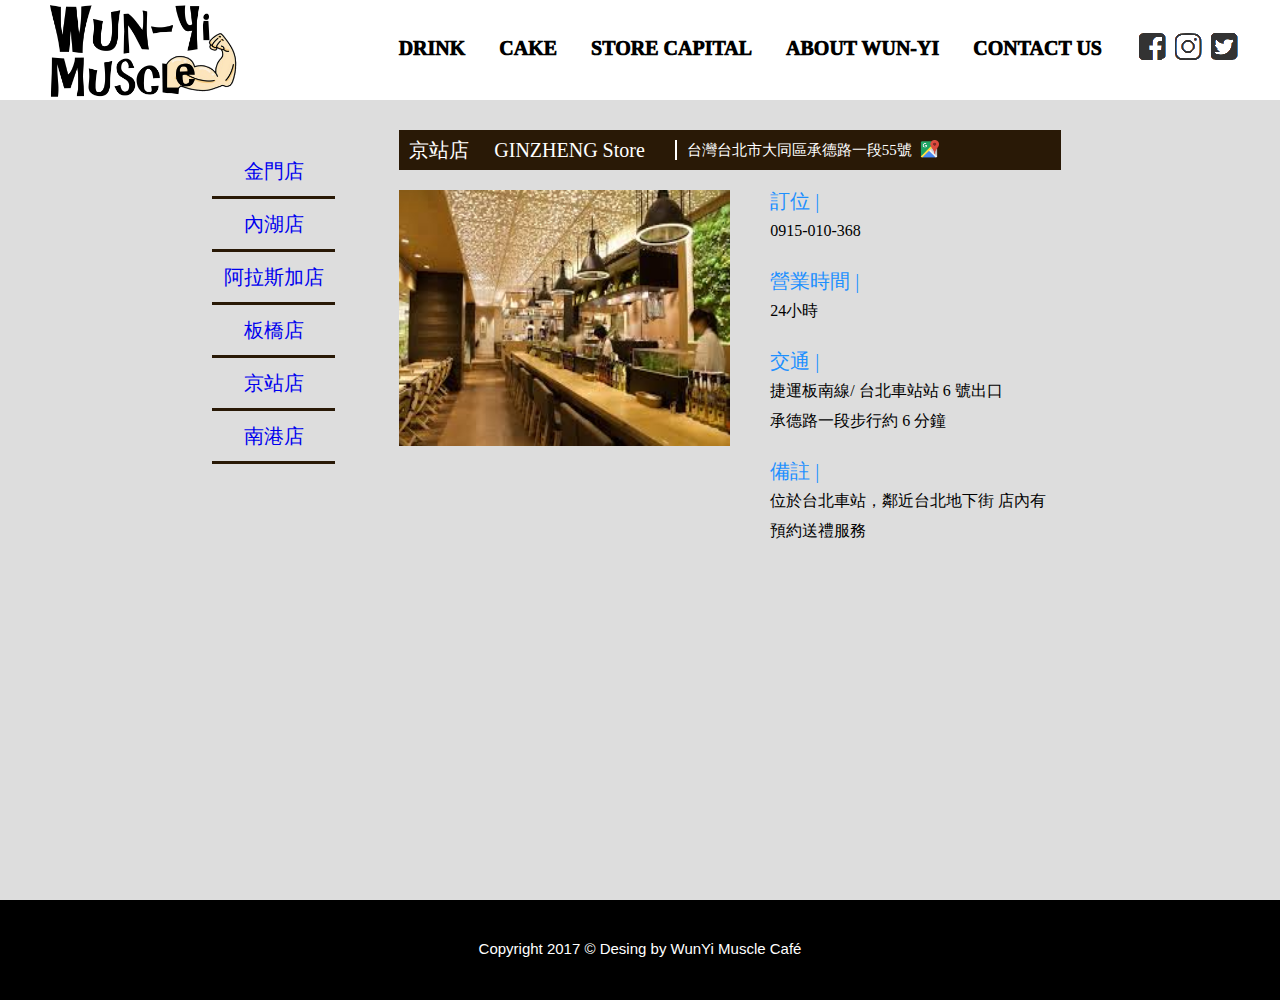
<file: GINZHENG_information.html>
<!DOCTYPE html>
<html>


<head>
    <meta charset="UTF-8">
    <meta name="viewport" content="width=device-width; initial-scale=1.0; maximum-scale=1.0; user-scalable=1;">
    <meta http-equiv="X-UA-Compatible" content="ie=edge">
    <title>WunYi Muscle Café</title>
    <link rel="stylesheet" href="css/information.css">
</head>

<body>
    <div class="container">
        <div class="head">
            <header>
              <div class="navigation">
                <a href="index.html"><img src="img/logo.png" class="logo"></a>
                <ul class="navi">
                  <li class="n"><a href="drink.html">DRINK</a></li>
                  <li class="n"><a href="cake.html">CAKE</a></li>
                  <li class="n"><a href="KINMEN_information.html">STORE CAPITAL</a></li>
                  <li class="n"><a href="ABOUT-WUN.html">ABOUT WUN-YI</a></li>
                  <li class="n"><a href="connection.html">CONTACT US</a></li>
                  <li><a href="https://www.facebook.com/Ntut104590008/?fref=ts" class="ad"><img src="img/fb.png"/></a></li>
                  <li><a href="https://www.facebook.com/StackOfTheSun/?fref=ts" class="ad"><img src="img/ig.png"/></a></li>
                  <li><a href="https://www.facebook.com/87memoryarray/?fref=ts" class="ad"><img src="img/twitter.png"/></a></li>
                </ul>
              </div>
            </header>
        </div>


        <div class="mid">
              <div class="LEFT">
                <ul class="ul_MENU">
                  <li><a class="MENU_TEXT" href="KINMEN_information.html"> 金門店</a></li>
                  <li><a class="MENU_TEXT" href="NEIHU_information.html"> 內湖店</a></li>
                  <li><a class="MENU_TEXT" href="ALATHKA_information.html"> 阿拉斯加店</a></li>
                  <li><a class="MENU_TEXT" href="BANGIO_information.html"> 板橋店</a></li>
                  <li><a class="MENU_TEXT" href="GINZHENG_information.html"> 京站店</a></li>
                  <li><a class="MENU_TEXT" href="NANGAN_information.html"> 南港店</a></li>
                </ul>
              </div>
              <div class="RIGHT">
                <div class="Store_title">
                  <p class="p_Store_name"> 京站店 &nbsp &nbsp GINZHENG Store &nbsp  &nbsp</p>
                  <p class="p_Store_add"> 台灣台北市大同區承德路一段55號 &nbsp</p>
                  <p class="p_Store_map">
                    <a class="a_mapimg" href="https://www.google.com/maps/place/提拉米蘇精緻蛋糕" target="_blank">
                      <img src="img/googlemap.png" alt="" class="google_map">
                    </a>
                  </p>
                </div>

                <div class="house">
                      <div class="Store_img">
                        <img src="img/京站咖啡館.jpg" class="img_house">
                      </div>

                      <div class="Store_contact">
                          <ul>
                              <li><p class="p_Store_contact_orange">訂位 |</p></li>
                              <li><p>0915-010-368</p></li>
                          </ul>
                          <ul>
                              <li><p class="p_Store_contact_orange">營業時間 |</p></li>
                              <li><p>24小時</p></li>
                          </ul>
                          <ul>
                              <li><p class="p_Store_contact_orange">交通 |</p></li>
                              <li><p>捷運板南線/ 台北車站站 6 號出口<br>承德路一段步行約 6 分鐘</p></li>
                          </ul>
                          <ul>
                              <li><p class="p_Store_contact_orange">備註 |</p></li>
                              <li><p>位於台北車站，鄰近台北地下街 店內有預約送禮服務</p></li>
                          </ul>
                      </div>
                </div>
               </div>
        </div>

    </div>
    <footer class="footer">
        <p>Copyright 2017 © Desing by WunYi Muscle Café</p>
    </footer>
</body>

</html>
</file>
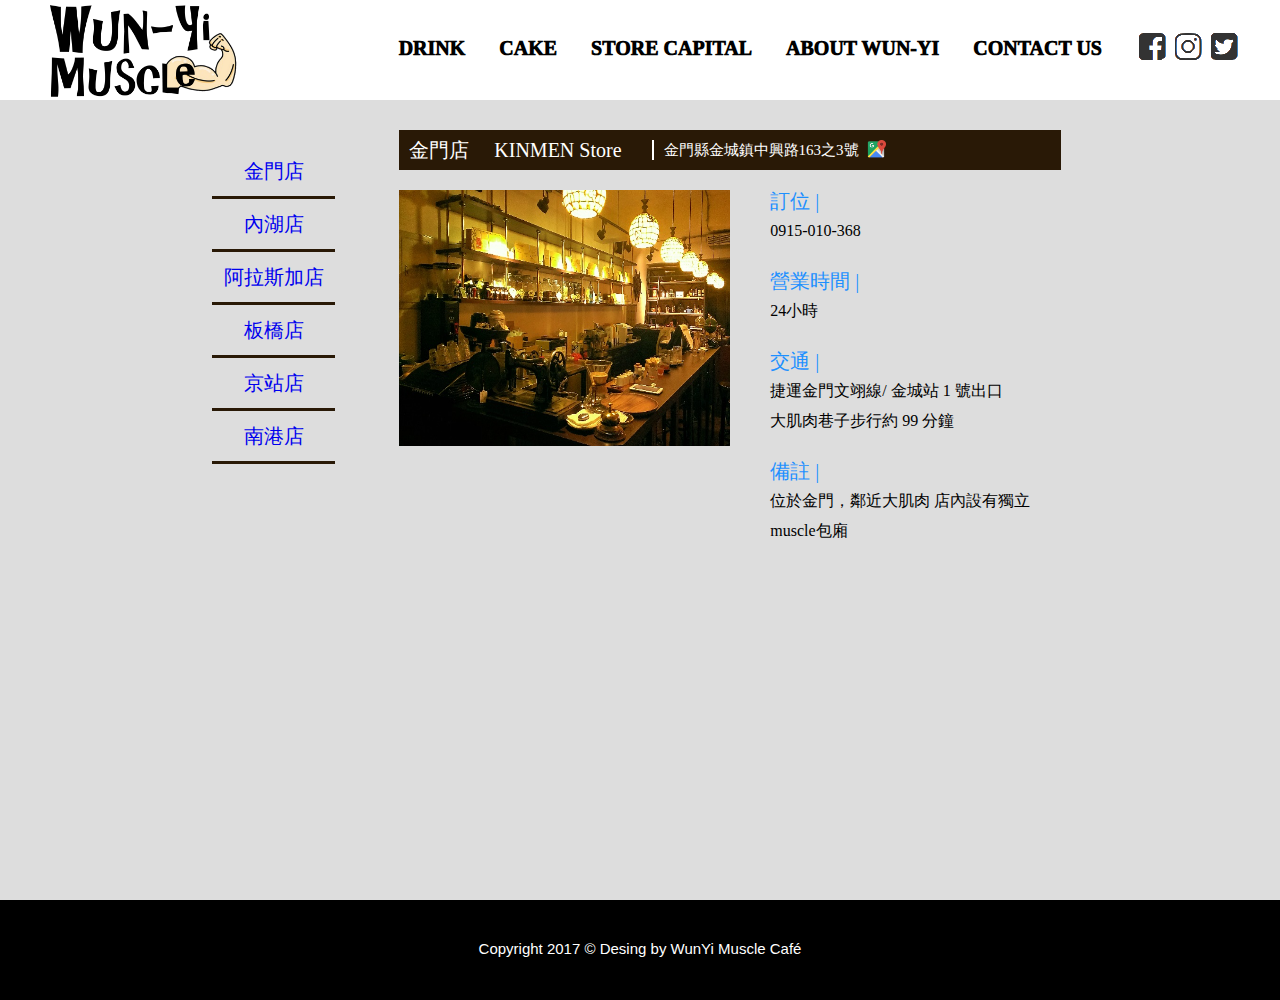
<file: KINMEN_information.html>
<!DOCTYPE html>
<html>


<head>
    <meta charset="UTF-8">
    <meta name="viewport" content="width=device-width; initial-scale=1.0; maximum-scale=1.0; user-scalable=1;">
    <meta http-equiv="X-UA-Compatible" content="ie=edge">
    <title>WunYi Muscle Café</title>
    <link rel="stylesheet" href="css/information.css">
</head>

<body>
    <div class="container">
        <div class="head">
            <header>
              <div class="navigation">
                <a href="index.html"><img src="img/logo.png" class="logo"></a>
                <ul class="navi">
                  <li class="n"><a href="drink.html">DRINK</a></li>
                  <li class="n"><a href="cake.html">CAKE</a></li>
                  <li class="n"><a href="KINMEN_information.html">STORE CAPITAL</a></li>
                  <li class="n"><a href="ABOUT-WUN.html">ABOUT WUN-YI</a></li>
                  <li class="n"><a href="connection.html">CONTACT US</a></li>
                  <li><a href="https://www.facebook.com/Ntut104590008/?fref=ts" class="ad"><img src="img/fb.png"/></a></li>
                  <li><a href="https://www.facebook.com/StackOfTheSun/?fref=ts" class="ad"><img src="img/ig.png"/></a></li>
                  <li><a href="https://www.facebook.com/87memoryarray/?fref=ts" class="ad"><img src="img/twitter.png"/></a></li>
                </ul>
              </div>
            </header>
        </div>


        <div class="mid">
              <div class="LEFT">
                <ul class="ul_MENU">
                  <li><a class="MENU_TEXT" href="KINMEN_information.html"> 金門店</a></li>
                  <li><a class="MENU_TEXT" href="NEIHU_information.html"> 內湖店</a></li>
                  <li><a class="MENU_TEXT" href="ALATHKA_information.html"> 阿拉斯加店</a></li>
                  <li><a class="MENU_TEXT" href="BANGIO_information.html"> 板橋店</a></li>
                  <li><a class="MENU_TEXT" href="GINZHENG_information.html"> 京站店</a></li>
                  <li><a class="MENU_TEXT" href="NANGAN_information.html"> 南港店</a></li>
                </ul>
              </div>
              <div class="RIGHT">
                <div class="Store_title">
                  <p class="p_Store_name"> 金門店 &nbsp &nbsp KINMEN Store &nbsp  &nbsp</p>
                  <p class="p_Store_add"> 金門縣金城鎮中興路163之3號 &nbsp</p>
                  <p class="p_Store_map">
                    <a class="a_mapimg" href="https://www.google.com/maps/place/壹咖啡(金門金城店)" target="_blank">
                      <img src="img/googlemap.png" alt="" class="google_map">
                    </a>
                  </p>
                </div>

                <div class="house">
                      <div class="Store_img">
                        <img src="img/shop.jpg" class="img_house">
                      </div>

                      <div class="Store_contact">
                          <ul>
                              <li><p class="p_Store_contact_orange">訂位 |</p></li>
                              <li><p>0915-010-368</p></li>
                          </ul>
                          <ul>
                              <li><p class="p_Store_contact_orange">營業時間 |</p></li>
                              <li><p>24小時</p></li>
                          </ul>
                          <ul>
                              <li><p class="p_Store_contact_orange">交通 |</p></li>
                              <li><p>捷運金門文翊線/ 金城站 1 號出口<br>大肌肉巷子步行約 99 分鐘</p></li>
                          </ul>
                          <ul>
                              <li><p class="p_Store_contact_orange">備註 |</p></li>
                              <li><p>位於金門，鄰近大肌肉 店內設有獨立muscle包廂</p></li>
                          </ul>
                      </div>
                </div>
               </div>
        </div>

    </div>
    <footer class="footer">
        <p>Copyright 2017 © Desing by WunYi Muscle Café</p>
    </footer>
</body>

</html>
</file>
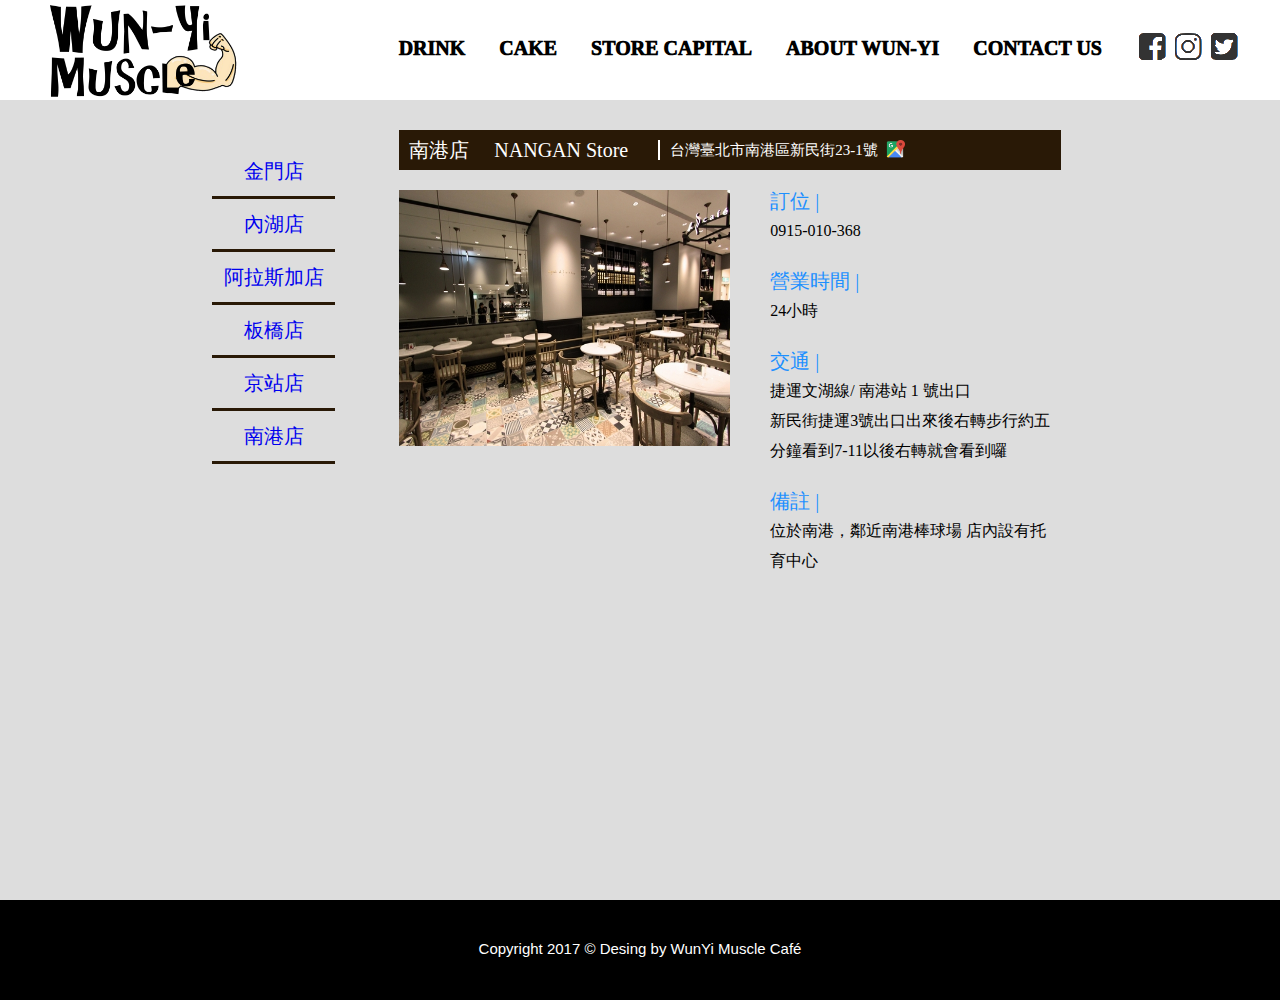
<file: NANGAN_information.html>
<!DOCTYPE html>
<html>


<head>
    <meta charset="UTF-8">
    <meta name="viewport" content="width=device-width; initial-scale=1.0; maximum-scale=1.0; user-scalable=1;">
    <meta http-equiv="X-UA-Compatible" content="ie=edge">
    <title>WunYi Muscle Café</title>
    <link rel="stylesheet" href="css/information.css">
</head>

<body>
    <div class="container">
        <div class="head">
            <header>
              <div class="navigation">
                <a href="index.html"><img src="img/logo.png" class="logo"></a>
                <ul class="navi">
                  <li class="n"><a href="drink.html">DRINK</a></li>
                  <li class="n"><a href="cake.html">CAKE</a></li>
                  <li class="n"><a href="KINMEN_information.html">STORE CAPITAL</a></li>
                  <li class="n"><a href="ABOUT-WUN.html">ABOUT WUN-YI</a></li>
                  <li class="n"><a href="connection.html">CONTACT US</a></li>
                  <li><a href="https://www.facebook.com/Ntut104590008/?fref=ts" class="ad"><img src="img/fb.png"/></a></li>
                  <li><a href="https://www.facebook.com/StackOfTheSun/?fref=ts" class="ad"><img src="img/ig.png"/></a></li>
                  <li><a href="https://www.facebook.com/87memoryarray/?fref=ts" class="ad"><img src="img/twitter.png"/></a></li>
                </ul>
              </div>
            </header>
        </div>


        <div class="mid">
              <div class="LEFT">
                <ul class="ul_MENU">
                  <li><a class="MENU_TEXT" href="KINMEN_information.html"> 金門店</a></li>
                  <li><a class="MENU_TEXT" href="NEIHU_information.html"> 內湖店</a></li>
                  <li><a class="MENU_TEXT" href="ALATHKA_information.html"> 阿拉斯加店</a></li>
                  <li><a class="MENU_TEXT" href="BANGIO_information.html"> 板橋店</a></li>
                  <li><a class="MENU_TEXT" href="GINZHENG_information.html"> 京站店</a></li>
                  <li><a class="MENU_TEXT" href="NANGAN_information.html"> 南港店</a></li>
                </ul>
              </div>
              <div class="RIGHT">
                <div class="Store_title">
                  <p class="p_Store_name"> 南港店 &nbsp &nbsp NANGAN Store &nbsp  &nbsp</p>
                  <p class="p_Store_add"> 台灣臺北市南港區新民街23-1號 &nbsp</p>
                  <p class="p_Store_map">
                    <a class="a_mapimg" href="https://www.google.com/maps/place/咖啡人" target="_blank">
                      <img src="img/googlemap.png" alt="" class="google_map">
                    </a>
                  </p>
                </div>

                <div class="house">
                      <div class="Store_img">
                        <img src="img/南港咖啡館.jpg" class="img_house">
                      </div>

                      <div class="Store_contact">
                          <ul>
                              <li><p class="p_Store_contact_orange">訂位 |</p></li>
                              <li><p>0915-010-368</p></li>
                          </ul>
                          <ul>
                              <li><p class="p_Store_contact_orange">營業時間 |</p></li>
                              <li><p>24小時</p></li>
                          </ul>
                          <ul>
                              <li><p class="p_Store_contact_orange">交通 |</p></li>
                              <li><p>捷運文湖線/ 南港站 1 號出口<br>新民街捷運3號出口出來後右轉步行約五分鐘看到7-11以後右轉就會看到囉</p></li>
                          </ul>
                          <ul>
                              <li><p class="p_Store_contact_orange">備註 |</p></li>
                              <li><p>位於南港，鄰近南港棒球場 店內設有托育中心</p></li>
                          </ul>
                      </div>
                </div>
               </div>

        </div>

    </div>
    <footer class="footer">
        <p>Copyright 2017 © Desing by WunYi Muscle Café</p>
    </footer>
</body>

</html>
</file>
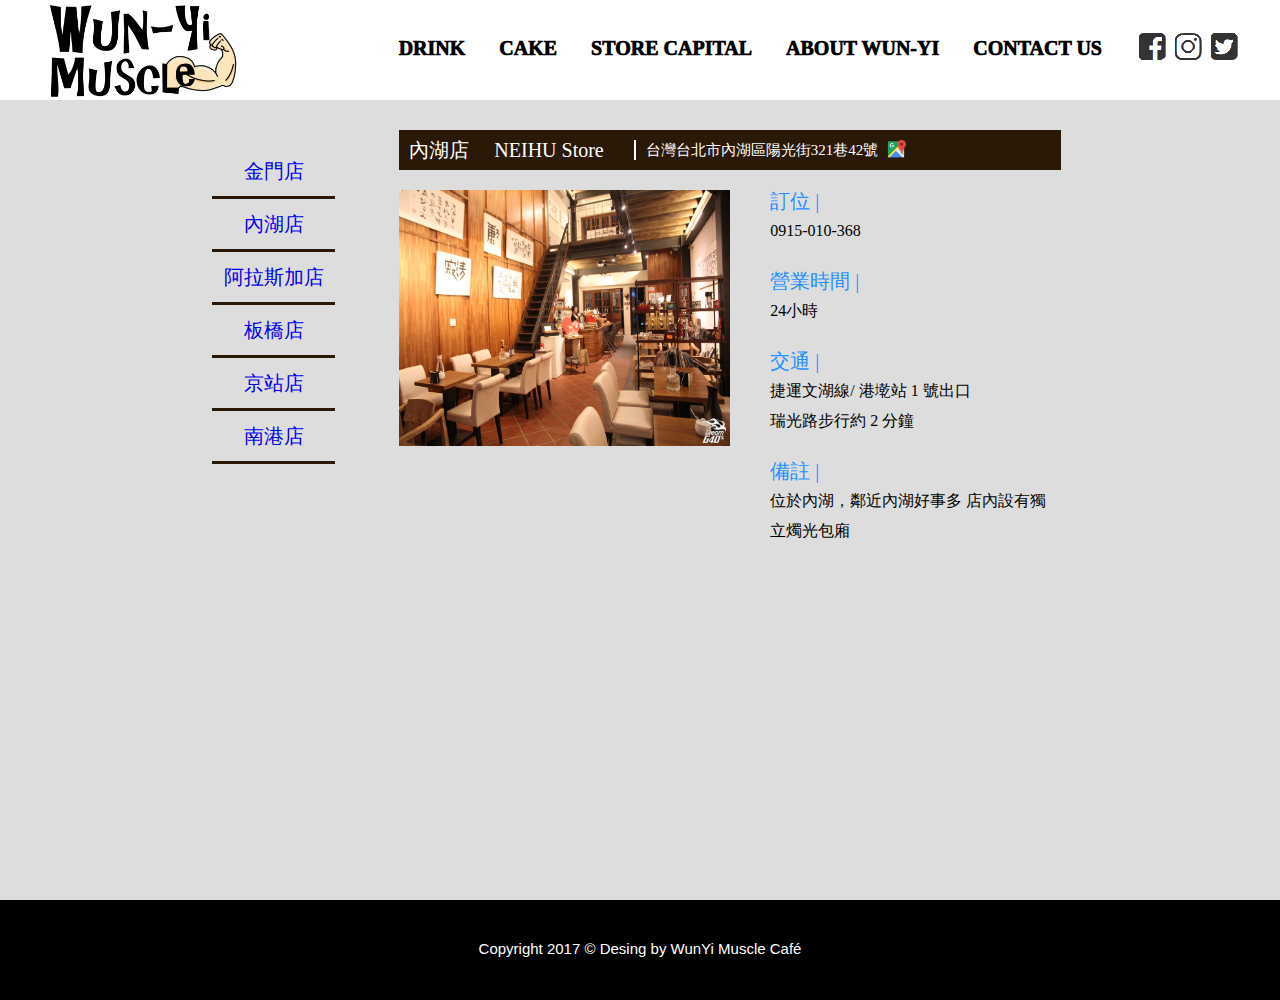
<file: NEIHU_information.html>
<!DOCTYPE html>
<html>


<head>
    <meta charset="UTF-8">
    <meta name="viewport" content="width=device-width; initial-scale=1.0; maximum-scale=1.0; user-scalable=1;">
    <meta http-equiv="X-UA-Compatible" content="ie=edge">
    <title>WunYi Muscle Café</title>
    <link rel="stylesheet" href="css/information.css">
</head>

<body>
    <div class="container">
        <div class="head">
            <header>
              <div class="navigation">
                <a href="index.html"><img src="img/logo.png" class="logo"></a>
                <ul class="navi">
                  <li class="n"><a href="drink.html">DRINK</a></li>
                  <li class="n"><a href="cake.html">CAKE</a></li>
                  <li class="n"><a href="KINMEN_information.html">STORE CAPITAL</a></li>
                  <li class="n"><a href="ABOUT-WUN.html">ABOUT WUN-YI</a></li>
                  <li class="n"><a href="connection.html">CONTACT US</a></li>
                  <li><a href="https://www.facebook.com/Ntut104590008/?fref=ts" class="ad"><img src="img/fb.png"/></a></li>
                  <li><a href="https://www.facebook.com/StackOfTheSun/?fref=ts" class="ad"><img src="img/ig.png"/></a></li>
                  <li><a href="https://www.facebook.com/87memoryarray/?fref=ts" class="ad"><img src="img/twitter.png"/></a></li>
                </ul>
              </div>
            </header>
        </div>


        <div class="mid">
              <div class="LEFT">
                <ul class="ul_MENU">
                  <li><a class="MENU_TEXT" href="KINMEN_information.html"> 金門店</a></li>
                  <li><a class="MENU_TEXT" href="NEIHU_information.html"> 內湖店</a></li>
                  <li><a class="MENU_TEXT" href="ALATHKA_information.html"> 阿拉斯加店</a></li>
                  <li><a class="MENU_TEXT" href="BANGIO_information.html"> 板橋店</a></li>
                  <li><a class="MENU_TEXT" href="GINZHENG_information.html"> 京站店</a></li>
                  <li><a class="MENU_TEXT" href="NANGAN_information.html"> 南港店</a></li>
                </ul>
              </div>
              <div class="RIGHT">
                <div class="Store_title">
                  <p class="p_Store_name"> 內湖店 &nbsp &nbsp NEIHU Store &nbsp  &nbsp</p>
                  <p class="p_Store_add"> 台灣台北市內湖區陽光街321巷42號 &nbsp</p>
                  <p class="p_Store_map">
                    <a class="a_mapimg" href="https://www.google.com/maps/place/覺旅咖啡+陽光店" target="_blank">
                      <img src="img/googlemap.png" alt="" class="google_map">
                    </a>
                  </p>
                </div>

                <div class="house">
                      <div class="Store_img">
                        <img src="img/內湖咖啡館.jpg" class="img_house">
                      </div>

                      <div class="Store_contact">
                          <ul>
                              <li><p class="p_Store_contact_orange">訂位 |</p></li>
                              <li><p>0915-010-368</p></li>
                          </ul>
                          <ul>
                              <li><p class="p_Store_contact_orange">營業時間 |</p></li>
                              <li><p>24小時</p></li>
                          </ul>
                          <ul>
                              <li><p class="p_Store_contact_orange">交通 |</p></li>
                              <li><p>捷運文湖線/ 港墘站 1 號出口<br>瑞光路步行約 2 分鐘</p></li>
                          </ul>
                          <ul>
                              <li><p class="p_Store_contact_orange">備註 |</p></li>
                              <li><p>位於內湖，鄰近內湖好事多 店內設有獨立燭光包廂</p></li>
                          </ul>
                      </div>
                </div>
            </div>
        </div>
    </div>
    <footer class="footer">
    <p>Copyright 2017 © Desing by WunYi Muscle Café</p>
    </footer>
</body>

</html>
</file>
<file: css/ABOUT.css>
* {
    box-sizing: border-box;
}


img,
h2,
body,
header,
section,
content,
footer,
p{
  margin: 0;
  padding: 0;
  z-index: 0;
}

body{
  background-color: rgb(241, 241, 241);
  font-family: 微軟正黑體;
  background-image: url("../img/back.jpeg");
  background-size: cover;
}

header{
  width: 100%;
  height: 100px;
  position: fixed;
  z-index: 4;
}

.logo{
  margin-left: 20px;
  height: 170px;
  width: auto;
}

.logo{
  position: absolute;
  z-index: 2;
  max-width: 200px;
  height: auto;
  margin-top: 5px;
  margin-left: 50px
}

.navigation{
  background-color: #ffffff;
  display: inline-block;
  width: 100%;
  height: 100px;
  z-index: 1;
}

.navi{
  display: inline-block;
  vertical-align: top;
  float: right;
  margin-top: 30px;
  margin-right: 40px;
  padding: 0;
}

.navi .n{
  vertical-align: middle;
  margin-right: 30px;
  font-family: "Microsoft JhengHei";
  font-size: 20px;
  font-weight: 1000;
  font-family: Arial Black;
  color: #000000;
}

.n:hover{
  position: relative;
  transform:scale(1.2);
}

.navi li{
  display: inline-block;
  vertical-align: middle;
}

.navi a{
  color: #000000;
}

section{
  overflow: auto;
  /*
  overflow: auto;　//預設會自動使用捲軸
  overflow:visible;　 //顯示的文字或圖片會直接超出範圍，不使用捲軸。
  overflow:hidden;　//自動隱藏超出的文字或圖片。
  overflow:scroll;　//自動產生捲軸。
  overflow:inherit;　//繼承自父元素的可見性
  */
  width: 70%;
  margin: auto;
  position:relative;
  padding-top: 120px;
}

.content{
  width: 44%;/*跟section寬度一樣*/
  height: auto;
  float: left;
  overflow: auto;
  text-align: center;
  padding-left: 10px;
  z-index: 0;
}

.wen{
  width: 100%;
  padding: 10px;
  background-color: #fff;
}

.circle{
  width: 70%;
}

.left{
  width: 15%;
  float: left;
  display: inline-block;
  text-align: center;
  margin-right: 0px;
}

.talkbox{
  float: left;
  display: inline-block;
  width: 76%;
  margin-left: 53px;
  position: relative;
  background-color: #333;
  border-radius: 10px;
  padding: 0 20px;
  margin-bottom: 20px;
  padding-bottom: 20px;
}

.talkbox::after{
   content: "";
   display: inline-block;
   width: 0px;
   height: 0px;
   border: 40px solid transparent;
   border-right: 50px solid #333;
   position: absolute;
   top: 7%;
   left: -90px;
}

.talkbox.two::after{
  top:35%;
}

.talkbox.three::after{
  top:62%;
}

.boss{
  text-align: left;
  margin: 10px;
}

.left h2{
  margin-bottom: 5px;
}

.r{
  width: 55%;
  padding-left: 30px;
  margin-top: 50px;
  text-align: left;
}

.r p{
  font-size: 18px;
}

.r ul{
  padding: 20px;
}

.boss,.r,li{
  color: #fff;
}

.container{
  margin: 0px auto;
  padding: 0;
  width: 100%;
  height: 100vh;
}

.footer{
  position: relative;
  width: 100%;
  height: 100px;
  background-color: #000000;
}

.footer p{
  font-size: 15px;
  padding-top: 40px;
  padding-bottom: 25px;
  font-family: "Arial";
  color: #ffffff;
  text-align: center;
}

a{
  text-decoration:none;
}
</file>
<file: css/information.css>
/*固定版面規格---------------------------------------------------*/
* {
    box-sizing: border-box;
}


img,
h2,
body,
header,
section,
content,
footer,
p{
  margin: 0;
  padding: 0;
  z-index: 0;
}


body{
  background-color: #dddddd;
  font-family: 微軟正黑體;
  position: relative;
}

header{
  width: 100%;
  height: 100px;
  background-size: cover;
  background-color: black;
}

.logo{
  margin-left: 20px;
  height: 170px;
  width: auto;
}

.mid{
  overflow: auto;
  width: 70%;   /* 固定70%*/
  margin: auto; /* 固定*/
  margin-bottom: 50px;
}
.LEFT{
    float: left;
    width: 17%; /*15%*/
    padding-top: 30px;
}
.RIGHT{
    float: left;
    width: 80%; /*82%*/
    padding-top: 30px;
    padding-left: 55px;
}
/*固定版面規格---------------------------------------------------*/

/*LIFT-----------------------------------------------------*/
.ul_MENU{
  width:  100%;
  margin-left: -20px;
}

ul.ul_MENU_top li{
  	border-top:1px #999999 solid;
    border-bottom:1px #999999 solid;
    width: 150%;
}

ul.ul_MENU li {
	border-bottom:3px #291906 solid;
  width: 150%;
}

ul.ul_MENU{
  padding-right: 30px;
}
a.MENU_TEXT{
  display: block;
	width: 100%;/*100px*/
	height: 100%; /*50px*/
	line-height: 50px;
	/*color: #fff;*/
	font-size: 20px;
	text-align: center;
	text-decoration: none;
}

a:hover.MENU_TEXT_top{
	color: #ffb200;
}
a:hover.MENU_TEXT{
	color: #ffb200;
}

/*LEFT-----------------------------------------------------*/

/*RIGHT-----------------------------------------------------*/
.house{
  width: 100%;
  height: auto;
}
.Store_img{
  float: left;
  width: 50%;
  padding-top: 20px;
}
.img_house{
  width: 100%;
  height: 20vw;
}
.Store_contact{
  float: left;
  width: 50%;
}
.google_map{
  width: 100%;
}

.Store_title > P{
  display: inline-block;
}
.p_Store_ENname{
  white-space:pre;
}
a.a_mapimg{
	display: block;
	width: 20px;
	height: 20px;
}



.Store_title{
	width: 100%;
	height: 40px;
	background-color: #291906;
	padding: 10px;
}

.Store_title p {
	display: block;
	height: 20px;
	line-height: 20px;
	float: left;
	font-size: 15px;
  color: #fff;
}

p.p_Store_name{
	font-size: 20px;
}

p.p_Store_add{
	font-size:15px;
	padding-left: 10px;
	margin-left: 10px;
	border-left:2px #fff solid;
}

/*Information*/
.Store_contact ul{
	margin-bottom: 20px;
}
.Store_contact ul li{
	line-height: 30px;
}

p.p_Store_contact_orange{
	color: #1E90FF;
	font-size: 20px;
}
/*Information*/

/*RIGHT-----------------------------------------------------*/






/*固定版面規格---------------------------------------------------*/

.logo{
  position: absolute;
  z-index: 2;
  max-width: 200px;
  height: auto;
  margin-top: 5px;
  margin-left: 50px
}

.navigation{
  background-color: #ffffff;
  display: inline-block;
  width: 100%;
  height: 100px;
  z-index: 1;
  position: fixed;
}

.navi{
  display: inline-block;
  vertical-align: top;
  float: right;
  margin-top: 30px;
  margin-right: 40px;
  padding: 0;
}

.navi .n{
  vertical-align: middle;
  margin-right: 30px;
  font-family: "Microsoft JhengHei";
  font-size: 20px;
  font-weight: 1000;
  font-family: Arial Black;
  color: #000000;
}

.n:hover{
  position: relative;
  transform:scale(1.2);
}

.navi li{
  display: inline-block;
  vertical-align: middle;
}

.navi a{
  color: #000000;
}

.container{
  margin: 0px auto;
  padding: 0;
  width: 100%;
  height: 100vh;
}

.footer{
  position: relative;
  width: 100%;
  height: 100px;
  background-color: #000000;
}

.footer p{
  font-size: 15px;
  padding-top: 40px;
  padding-bottom: 25px;
  font-family: "Arial";
  color: #ffffff;
  text-align: center;
}
/*固定版面規格---------------------------------------------------*/

/*對全部LI去除點--------------------*/
li{
  list-style-type:none;
}
a{
  text-decoration:none;
}
</file>
<file: css/cake.css>
/*固定版面規格---------------------------------------------------*/
* {
    box-sizing: border-box;
}


img,
h2,
body,
header,
section,
content,
footer,
p{
  margin: 0;
  padding: 0;
  z-index: 0;
}

body{
  background-color: #dddddd;
}

header{
  width: 100%;
  height: 100px;
  background-size: cover;
  background-color: black;
}

.logo{
  margin-left: 20px;
  height: 170px;
  width: auto;
}

.mid{
  overflow: auto;
  width: 70%;
  margin: auto;
  height: auto;
}
.LEFT{
    float: left;
    width: 60vw;
    padding-top: 20px;
}

/*固定版面規格-------------------------------------------------*/


/*LIFT-----------------------------------------------------*/
/*cake 1--------------*/
.cheese_img{
  width: 30%;
  padding-top: 10px;
  padding-bottom: 10px;
  padding-left:10px;

}
.cheese_information{
  float: right;
  width: 60%;
}


.cheese_max{
  padding-bottom: 20px;
}
.cheese{
  background: #fff;
}

/*cake 1--------------*/
/*cake 2--------------*/

.tiramisu_img{
  width: 30%;
  padding-top: 10px;
  padding-bottom: 10px;
  padding-left:10px;
}

.tiramisu_information{
  float: right;
  width: 60%;
}
.tiramisu_max{
  padding-bottom: 20px;
}
.tiramisu{
  background: #fff;
}
/*cake 2--------------*/
/*cake 3--------------*/
.batombo_img {
  width: 30%;
  padding-top: 10px;
  padding-bottom: 10px;
  padding-left:10px;
}
.batombo_information{
  float: right;
  width: 60%;
}
.batombo_max{
  padding-bottom: 20px;
}
.batombo{
  background: #fff;
}
/*cake 3--------------*/
/*cake 4--------------*/
.thousand_img {
  width: 30%;
  padding-top: 10px;
  padding-bottom: 10px;
  padding-left:10px;
}
.thousand_information{
  float: right;
  width: 60%;
}
.thousand_max{
  padding-bottom: 20px;
}
.thousand{
  background: #fff;
}
/*cake 4--------------*/
/*cake 5--------------*/
.kastira_img {
  width: 30%;
  padding-top: 10px;
  padding-bottom: 10px;
  padding-left:10px;
}
.kastira_information{
  float: right;
  width: 60%;
}
.kastira_max{
  padding-bottom: 20px;
}
.kastira{
  background: #fff;
}
/*cake 5--------------*/
/*cake 6--------------*/
.nalon_img {
  width: 30%;
  padding-top: 10px;
  padding-bottom: 10px;
  padding-left:10px;
}
.nalon_information{
  float: right;
  width: 60%;
}
.nalon_max{
  padding-bottom: 20px;
}
.nalon{
  background: #fff;
}
/*cake 6--------------*/
/*cake 7--------------*/
.mango_img {
  width: 30%;
  padding-top: 10px;
  padding-bottom: 10px;
  padding-left:10px;
}
.mango_information{
  float: right;
  width: 60%;
}
.mango_max{
  padding-bottom: 20px;
}
.mango{
  background: #fff;
}
/*cake 7--------------*/
/*cake 8--------------*/
.coffee_img {
  width: 30%;
  padding-top: 10px;
  padding-bottom: 10px;
  padding-left:10px;
}
.coffee_information{
  float: right;
  width: 60%;
}
.coffee_max{
  padding-bottom: 20px;
}
.coffee{
  background: #fff;
}
/*cake 8--------------*/
/*cake 9-------------*/
.motra_img {
  width: 30%;
  padding-top: 10px;
  padding-bottom: 10px;
  padding-left:10px;
}
.motra_information{
  float: right;
  width: 60%;
}
.motra_max{
  padding-bottom: 20px;
}
.motra{
  background: #fff;
}
/*cake 9-------------*/
/*cake 10-------------*/
.pofu_img {
  width: 30%;
  padding-top: 10px;
  padding-bottom: 10px;
  padding-left:10px;
}
.pofu_information{
  float: right;
  width: 60%;
}
.pofu_max{
  padding-bottom: 20px;
}
.pofu{
  background: #fff;
}
/*cake 10-------------*/
/*cake 11-------------*/
.lemon_img {
  width: 30%;
  padding-top: 10px;
  padding-bottom: 10px;
  padding-left:10px;
}
.lemon_information{
  float: right;
  width: 60%;
}
.lemon_max{
  padding-bottom: 20px;
}
.lemon{
  background: #fff;
}
/*cake 11-------------*/
/*cake 12-------------*/
.napolon_img {
  width: 30%;
  padding-top: 10px;
  padding-bottom: 10px;
  padding-left:10px;
}
.napolon_information{
  float: right;
  width: 60%;
}
.napolon_max{
  padding-bottom: 20px;
}
.napolon{
  background: #fff;
}
/*cake 12-------------*/
/*cake 13-------------*/
.muse_img {
  width: 30%;
  padding-top: 10px;
  padding-bottom: 10px;
  padding-left:10px;
}
.muse_information{
  float: right;
  width: 60%;
}
.muse_max{
  padding-bottom: 20px;
}
.muse{
  background: #fff;
}
/*cake 13-------------*/
/*cake 14-------------*/
.lanma_img {
  width: 30%;
  padding-top: 10px;
  padding-bottom: 10px;
  padding-left:10px;
}
.lanma_information{
  float: right;
  width: 60%;
}
.lanma_max{
  padding-bottom: 20px;
}
.lanma{
  background: #fff;
}
/*cake 14-------------*/
/*all cake*/

h1{
  font-size:0.9rem;

  font-family: fantasy;
}

h2{
  font-size: 0.9rem;
  padding-top: 5px;
}
h3{
  font-size: 0.9rem;
}
/*all cake*/


/*LEFT-----------------------------------------------------*/

/*RIGHT-----------------------------------------------------*/



/*RIGHT-----------------------------------------------------*/






/*固定版面規格---------------------------------------------------*/
.container{
  margin: 0px auto;
  padding: 0;
  width: 100%;
  height: auto;
}

.logo{
  position: absolute;
  z-index: 2;
  max-width: 200px;
  height: auto;
  margin-top: 5px;
  margin-left: 50px
}

.navigation{
  background-color: #ffffff;
  display: inline-block;
  width: 100%;
  height: 100px;
  z-index: 1;
  position: fixed;
}

.navi{
  display: inline-block;
  vertical-align: top;
  float: right;
  margin-top: 30px;
  margin-right: 40px;
  padding: 0;
}

.navi .n{
  vertical-align: middle;
  margin-right: 30px;
  font-family: "Microsoft JhengHei";
  font-size: 20px;
  font-weight: 1000;
  font-family: Arial Black;
  color: #000000;
}

.n:hover{
  position: relative;
  transform:scale(1.2);
}

.navi li{
  display: inline-block;
  vertical-align: middle;
}

.navi a{
  color: #000000;
}

section{
  overflow: auto;
  /*
  overflow: auto;　//預設會自動使用捲軸
  overflow:visible;　 //顯示的文字或圖片會直接超出範圍，不使用捲軸。
  overflow:hidden;　//自動隱藏超出的文字或圖片。
  overflow:scroll;　//自動產生捲軸。
  overflow:inherit;　//繼承自父元素的可見性
  */
  width: 70%;
  margin: auto;
}

.content{
  width: 50%;/*跟section寬度一樣*/
  border: 1px solid black;
  height: 20px;
  margin: 20px 0;
  float: left;
  overflow: auto;
}

.r{
  width: 40%;
}

.rr{
  width: 10%;
  height: 20px;
  float: right;
}

.footer{
  position: relative;
  width: 100%;
  height: 100px;
  background-color: #000000;
}

.footer p{
  font-size: 15px;
  padding-top: 40px;
  padding-bottom: 25px;
  font-family: "Arial";
  color: #ffffff;
  text-align: center;
}
/*固定版面規格---------------------------------------------------*/

/*對全部LI去除點--------------------*/
li{
  list-style-type:none;
}
a{
  text-decoration:none;
}
</file>
<file: css/connection.css>
/*固定版面規格---------------------------------------------------*/
* {
    box-sizing: border-box;
}


img,
h2,
body,
header,
section,
content,
footer,
p{
  margin: 0;
  padding: 0;
  z-index: 0;
}

body{
  background-color: #dddddd;
  font-family: 微軟正黑體;
}

header{
  width: 100%;
  height: 100px;
  background-size: cover;
  background-color: black;
}

.logo{
  margin-left: 20px;
  height: 170px;
  width: auto;
}

.mid{
  overflow: auto;
  width: 70%;
  margin: auto;
  height: 730px;
}
.LEFT{
    float: left;
    width: 35%;
    padding-top: 51px;
    padding-left: 50px
}
.RIGHT{
    float: right;
    width: 65%;
    padding-top: 50px;
    padding-left: 65px;
}
/*固定版面規格-------------------------------------------------*/


/*LIFT-----------------------------------------------------*/


p.p_FS12{
	 font-size: 18px;
	 line-height:30px;
}

a.a_banner_AFF{
	display: block;
	width: 95px;
	height: 120px;
	margin-top: 30px;
	float: left;
}
a.a_banner_Recruitment{
	display: block;
	width: 95px;
	height: 120px;
	margin-top: 30px;
	margin-left: 120px;
}
/*LEFT-----------------------------------------------------*/

/*RIGHT-----------------------------------------------------*/

input{
	padding:5px;
}

input[type="text"] {
    width: 380px;
}

textarea{
	padding:5px;
	overflow:hidden;
    width:380px;
}

.input_W150{
	width: 150px;
}

a.a_send{
	display: block;
	width: 100px;
	height: 30px;
	text-align: center;
	float: right;
	margin: 17px;
	margin-right: 87px;

	background-color: #291906;
	color: #fff;
	line-height: 30px;
	letter-spacing: 1px;
	text-decoration: none;
}

/*RIGHT-----------------------------------------------------*/






/*固定版面規格---------------------------------------------------*/


.logo{
  position: absolute;
  z-index: 2;
  max-width: 200px;
  height: auto;
  margin-top: 5px;
  margin-left: 50px
}

.navigation{
  background-color: #ffffff;
  display: inline-block;
  width: 100%;
  height: 100px;
  z-index: 1;
  position: fixed;
}

.navi{
  display: inline-block;
  vertical-align: top;
  float: right;
  margin-top: 30px;
  margin-right: 40px;
  padding: 0;
}

.navi .n{
  vertical-align: middle;
  margin-right: 30px;
  font-family: "Microsoft JhengHei";
  font-size: 20px;
  font-weight: 1000;
  font-family: Arial Black;
  color: #000000;
}

.n:hover{
  position: relative;
  transform:scale(1.2);
}

.navi li{
  display: inline-block;
  vertical-align: middle;
}

.navi a{
  color: #000000;
}

section{
  overflow: auto;
  /*
  overflow: auto;　//預設會自動使用捲軸
  overflow:visible;　 //顯示的文字或圖片會直接超出範圍，不使用捲軸。
  overflow:hidden;　//自動隱藏超出的文字或圖片。
  overflow:scroll;　//自動產生捲軸。
  overflow:inherit;　//繼承自父元素的可見性
  */
  width: 70%;
  margin: auto;
}

.content{
  width: 50%;/*跟section寬度一樣*/
  border: 1px solid black;
  height: 20px;
  margin: 20px 0;
  float: left;
  overflow: auto;
}

.r{
  width: 40%;
}

.rr{
  width: 10%;
  height: 20px;
  float: right;
}

.container{
  margin: 0px auto;
  padding: 0;
  width: 100%;
  height: 100vh;
}

.footer{
  position: relative;
  width: 100%;
  height: 100px;
  background-color: #000000;
}

.footer p{
  font-size: 15px;
  padding-top: 40px;
  padding-bottom: 25px;
  font-family: "Arial";
  color: #ffffff;
  text-align: center;
}
/*固定版面規格---------------------------------------------------*/

/*對全部LI去除點--------------------*/
li{
  list-style-type:none;
}
a{
  text-decoration:none;
}
</file>
<file: css/drink.css>
/*固定版面規格---------------------------------------------------*/
* {
    box-sizing: border-box;
}


img,
h2,
body,
header,
section,
content,
footer,
p{
  margin: 0;
  padding: 0;
  z-index: 0;
}

body{
  background-color: #dddddd;
  font-family: 微軟正黑體;
}

header{
  width: 100%;
  height: 100px;
  background-size: cover;
  background-color: black;
}

.logo{
  margin-left: 20px;
  height: 170px;
  width: auto;
}

.mid{
  overflow: auto;
  width: 70%;
  margin: auto;
  height: auto;
}
.LEFT{
    float: left;
    width: 60vw;
    padding-top: 20px;
}

/*固定版面規格-------------------------------------------------*/


/*LIFT-----------------------------------------------------*/
.drink_img {
  max-width:30%;
  padding-top: 10px;
  padding-bottom: 10px;
  padding-left:10px;
  height:30vh;
  width: 30vw;
}
.drink_information{
  float: right;
  width: 60%;
  padding: 0 10px;
}
.drink_max{
  padding-bottom: 20px;
}
.drink{
  background: #fff;
}
h1{
  font-size:0.9rem;

  font-family: fantasy;
}

h2{
  font-size: 0.9rem;
  padding-top: 5px;
}
h3{
  font-size: 0.9rem;
}
p{
  font-size: 1vw;
}
/*all cake*/


/*LEFT-----------------------------------------------------*/

/*RIGHT-----------------------------------------------------*/



/*RIGHT-----------------------------------------------------*/






/*固定版面規格---------------------------------------------------*/
.container{
  margin: 0px auto;
  padding: 0;
  width: 100%;
  height: auto;
}

.logo{
  position: absolute;
  z-index: 2;
  max-width: 200px;
  height: auto;
  margin-top: 5px;
  margin-left: 50px
}

.navigation{
  background-color: #ffffff;
  display: inline-block;
  width: 100%;
  height: 100px;
  z-index: 1;
  position: fixed;
}

.navi{
  display: inline-block;
  vertical-align: top;
  float: right;
  margin-top: 30px;
  margin-right: 40px;
  padding: 0;
}

.navi .n{
  vertical-align: middle;
  margin-right: 30px;
  font-family: "Microsoft JhengHei";
  font-size: 20px;
  font-weight: 1000;
  font-family: Arial Black;
  color: #000000;
}

.n:hover{
  position: relative;
  transform:scale(1.2);
}

.navi li{
  display: inline-block;
  vertical-align: middle;
}

.navi a{
  color: #000000;
}

section{
  overflow: auto;
  /*
  overflow: auto;　//預設會自動使用捲軸
  overflow:visible;　 //顯示的文字或圖片會直接超出範圍，不使用捲軸。
  overflow:hidden;　//自動隱藏超出的文字或圖片。
  overflow:scroll;　//自動產生捲軸。
  overflow:inherit;　//繼承自父元素的可見性
  */
  width: 70%;
  margin: auto;
}

.content{
  width: 50%;/*跟section寬度一樣*/
  border: 1px solid black;
  height: 20px;
  margin: 20px 0;
  float: left;
  overflow: auto;
}

.r{
  width: 40%;
}

.rr{
  width: 10%;
  height: 20px;
  float: right;
}

.footer{
  position: relative;
  width: 100%;
  height: 100px;
  background-color: #000000;
}

.footer p{
  font-size: 15px;
  padding-top: 40px;
  padding-bottom: 25px;
  font-family: "Arial";
  color: #ffffff;
  text-align: center;
}
/*固定版面規格---------------------------------------------------*/

/*對全部LI去除點--------------------*/
li{
  list-style-type:none;
}
a{
  text-decoration:none;
}
</file>
